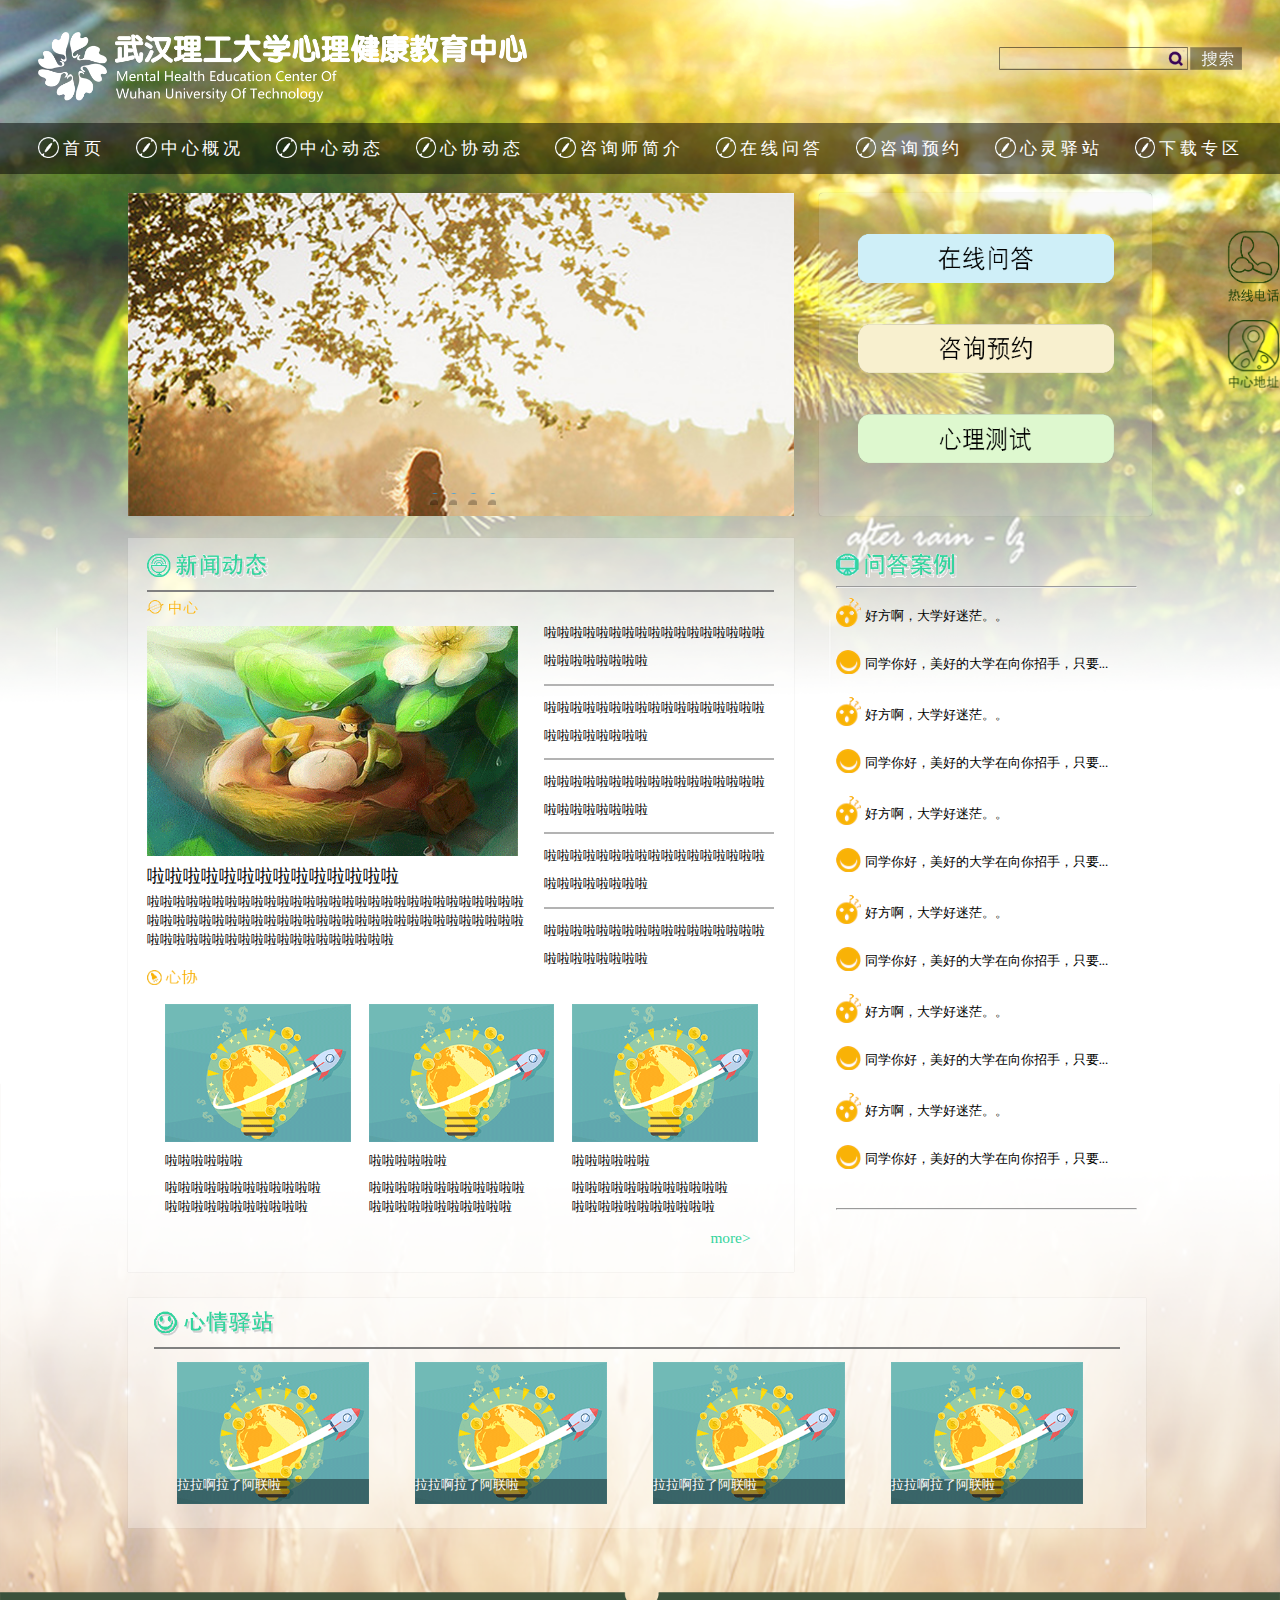
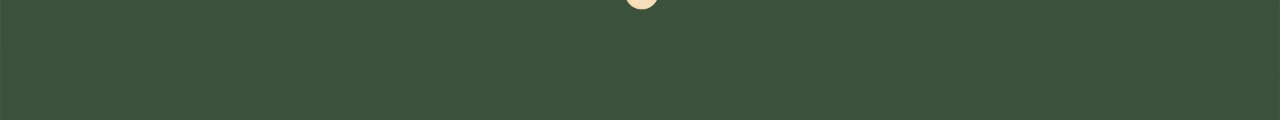
<file: imaw_whut_psy/index.html>
<!doctype html>
<html>
<head>
<meta charset="utf-8">
<title>武汉理工大学心理健康教育网站</title>
<link href="css/p0_index.css" rel="stylesheet" type="text/css">
<link href="css/common/reset.css" rel="stylesheet" type="text/css">
<link href="css/common/common.css" rel="stylesheet" type="text/css">
</head>

<body style="background-image:url(images/background.png);">

<!--右侧热线电话和中心地址固定栏-->
<img class="fixed_one" src="images/hotphone.png">
<img class="fixed_two" src="images/center.png">

<!--头部部分 各个页面通用*-->
<div class="header">
    <img src="images/tittle.png">
    <div class="search"><!--搜索框*-->
        <img  src="images/searchBorder.png">
        <img class="searchicon" src="images/searchIcon.png">
        <img src="images/search00.png">
    </div>
</div>

<!--导航部分 各个页面通用*-->
<div class="nav">
	<ul>
         <li> <!--每个li把icons和链接放在一起 达到hover的时候能将效果覆盖到icon上-->
             <img  src="images/navHomeIcon.png"><a href="index.html">首页</a>
        </li>
        <li> 
             <img  src="images/navHomeIcon.png"><a href="p1_centersurvey.html">中心概况</a>
        </li>
        <li> 
             <img  src="images/navHomeIcon.png"><a href="p2_center_list.html">中心动态</a>
        </li>
        <li> 
             <img  src="images/navHomeIcon.png"><a href="p3_association_list.html">心协动态</a>
        </li>
        <li> 
             <img  src="images/navHomeIcon.png"><a href="p4_consultor.html">咨询师简介</a>
        </li>
        <li> 
             <img  src="images/navHomeIcon.png"><a href="p5_qaonline.html">在线问答</a>
        </li>
        <li> 
             <img  src="images/navHomeIcon.png"><a href="p6_appointment.html">咨询预约</a>
        </li>
        <li> 
             <img  src="images/navHomeIcon.png"><a href="p7_article_list.html">心灵驿站</a>
        </li>
         <li> 
             <img  src="images/navHomeIcon.png"><a href="p8_download.html">下载专区</a>
        </li>
    </ul>
</div>

<!--首页主体部分 首页编码为p0-->
<div class="main">

        <!--首页轮播图-->
        <div id="banner_tabs" class="flexslider">
                        <ul class="slides">
                            <li>
                                <a title="" target="_blank" href="#">
                                    <img alt="" style="background:url(images/homepic.jpg) no-repeat;" src="images/alpha.png">
                                </a>
                            </li>
                            <li>
                                <a title="" href="#">
                                    <img alt="" style="background:url(images/banner2.jpg) no-repeat ;" src="images/alpha.png">
                                </a>
                            </li>
                            <li>
                                <a title="" href="#">
                                    <img alt="" style="background:url(images/banner3.jpg) no-repeat;" src="images/alpha.png">
                                </a>
                            </li>
                            <li>
                                <a title="" href="#">
                                    <img alt="" style="background:url(images/banner2.jpg) no-repeat;" src="images/alpha.png">
                                </a>
                            </li>
                        </ul>
                        <ul class="flex-direction-nav">
                            <li><a class="flex-prev" href="javascript:;">Previous</a></li>
                            <li><a class="flex-next" href="javascript:;">Next</a></li>
                        </ul>
                        <ol id="bannerCtrl" class="flex-control-nav flex-control-paging">
                            <li><a>1</a></li>
                            <li><a>2</a></li>
                            <li><a>2</a></li>
                            <li><a>2</a></li>
                        </ol>
                    </div>
        <script src="js/jquery-1.10.2.min.js"></script>
        <script src="js/slider.js"></script>
        <script type="text/javascript">
        $(function() {
            var bannerSlider = new Slider($('#banner_tabs'), {
                time: 5000,
                delay: 400,
                event: 'hover',
                auto: true,
                mode: 'fade',
                controller: $('#bannerCtrl'),
                activeControllerCls: 'active'
            });
            $('#banner_tabs .flex-prev').click(function() {
                bannerSlider.prev()
            });
            $('#banner_tabs .flex-next').click(function() {
                bannerSlider.next()
            });
        })
        </script>
        
        <!--首页轮播图右侧的三个按钮 各个页面通用-->
        <div class="button" style="width:26vw;height:25.2vw;">
            <a><img src="images/button_1.png" style="width:20vw;margin:3.2vw auto;"></a>
            <a><img src="images/button_2.png" style="width:20vw;margin:3.2vw auto;"></a>
            <a><img src="images/button_3.png" style="width:20vw;margin:3.2vw auto;"></a>
        </div>
        
        <!--新闻动态 需要换图换文字-->        
        <div class="p0_news">
			<img src="images/xinwenIcon.png" class="newstittle" style="width:9.5vw;height:auto">
            <hr style="border:0.03vw solid gray;">
            <img src="images/centermain.png" style="display:block;width:4vw;">
            <div class="newsleft">
            	<img src="images/xinwenPic.png" style="width:29vw;height:18vw">
                <h3>啦啦啦啦啦啦啦啦啦啦啦啦啦啦</h3>
                <p>啦啦啦啦啦啦啦啦啦啦啦啦啦啦啦啦啦啦啦啦啦啦啦啦啦啦啦啦啦啦啦啦啦啦啦啦啦啦啦啦啦啦啦啦啦啦啦啦啦啦啦啦啦啦啦啦啦啦啦啦啦啦啦啦啦啦啦啦啦啦啦啦啦啦啦啦啦 </p>
            </div>
            <div class="newsright">
                <p class="nrtitle">啦啦啦啦啦啦啦啦啦啦啦啦啦啦啦啦啦啦啦啦啦啦啦啦啦</p>
                <hr>
                <p class="nrtitle">啦啦啦啦啦啦啦啦啦啦啦啦啦啦啦啦啦啦啦啦啦啦啦啦啦</p>
                <hr>
                <p class="nrtitle">啦啦啦啦啦啦啦啦啦啦啦啦啦啦啦啦啦啦啦啦啦啦啦啦啦</p>
                <hr>
                <p class="nrtitle">啦啦啦啦啦啦啦啦啦啦啦啦啦啦啦啦啦啦啦啦啦啦啦啦啦</p>
                <hr>
                <p class="nrtitle">啦啦啦啦啦啦啦啦啦啦啦啦啦啦啦啦啦啦啦啦啦啦啦啦啦</p>
            </div>
            <img src="images/xinxie.png" style="display:block;clear:left;width:4vw;">
            <div class="newsbottom">
                <img src="images/xinxieImg0.png">
                <p class="nrtitle">啦啦啦啦啦啦</p>
                <p>啦啦啦啦啦啦啦啦啦啦啦啦啦啦啦啦啦啦啦啦啦啦啦 </p>
            </div> 
            <div class="newsbottom">
                <img src="images/xinxieImg0.png">
                <p class="nrtitle">啦啦啦啦啦啦</p>
                <p>啦啦啦啦啦啦啦啦啦啦啦啦啦啦啦啦啦啦啦啦啦啦啦 </p>
            </div> 
            <div class="newsbottom">
                <img src="images/xinxieImg0.png">
                <p class="nrtitle">啦啦啦啦啦啦</p>
                <p>啦啦啦啦啦啦啦啦啦啦啦啦啦啦啦啦啦啦啦啦啦啦啦 </p>
            </div> 
            <p style="color:#33d49d;margin-left:44vw;cursor:pointer;font-size:1.2vw;">more></p>
        </div>
        <!--问答案例 动态的，需要换文字-->
        <div class="p0_qa"><!--首页问答-->
			<img src="images/wendaIcon.png" style="width:9.5vw;height:auto">
            <hr>
            <p><img src="images/wen.png">&nbsp;好方啊，大学好迷茫。。</p>
            <p><img src="images/da.png">&nbsp;同学你好，美好的大学在向你招手，只要...</p>
            <p><img src="images/wen.png">&nbsp;好方啊，大学好迷茫。。</p>
            <p><img src="images/da.png">&nbsp;同学你好，美好的大学在向你招手，只要...</p>
            <p><img src="images/wen.png">&nbsp;好方啊，大学好迷茫。。</p>
            <p><img src="images/da.png">&nbsp;同学你好，美好的大学在向你招手，只要...</p>
            <p><img src="images/wen.png">&nbsp;好方啊，大学好迷茫。。</p>
            <p><img src="images/da.png">&nbsp;同学你好，美好的大学在向你招手，只要...</p>
            <p><img src="images/wen.png">&nbsp;好方啊，大学好迷茫。。</p>
            <p><img src="images/da.png">&nbsp;同学你好，美好的大学在向你招手，只要...</p>
            <p><img src="images/wen.png">&nbsp;好方啊，大学好迷茫。。</p>
            <p><img src="images/da.png">&nbsp;同学你好，美好的大学在向你招手，只要...</p>
            <hr style="margin-top:2vw;">
        </div>
        <!--首页心理美文 需要更换图片-->
        <div class="p0_essay">
			<img src="images/xinliIcon.png" style="width:9.5vw;height:auto">
            <hr style="margin-bottom:1vw;border:0.03vw solid gray;">
            <img class="p0_essayimg" src="images/xinxieImg0.png">
            <img class="p0_essayimg" src="images/xinxieImg0.png">
            <img class="p0_essayimg" src="images/xinxieImg0.png">
            <img class="p0_essayimg" src="images/xinxieImg0.png">
            <div class="cover"><p>拉拉啊拉了阿联啦</p></div>
            <div class="cover"><p>拉拉啊拉了阿联啦</p></div>
            <div class="cover"><p>拉拉啊拉了阿联啦</p></div>
            <div class="cover"><p>拉拉啊拉了阿联啦</p></div>
        </div>      
</div>


<!--底部部分 各个页面通用*-->
<div class="footer">

</div>

</body>
</html>
</file>
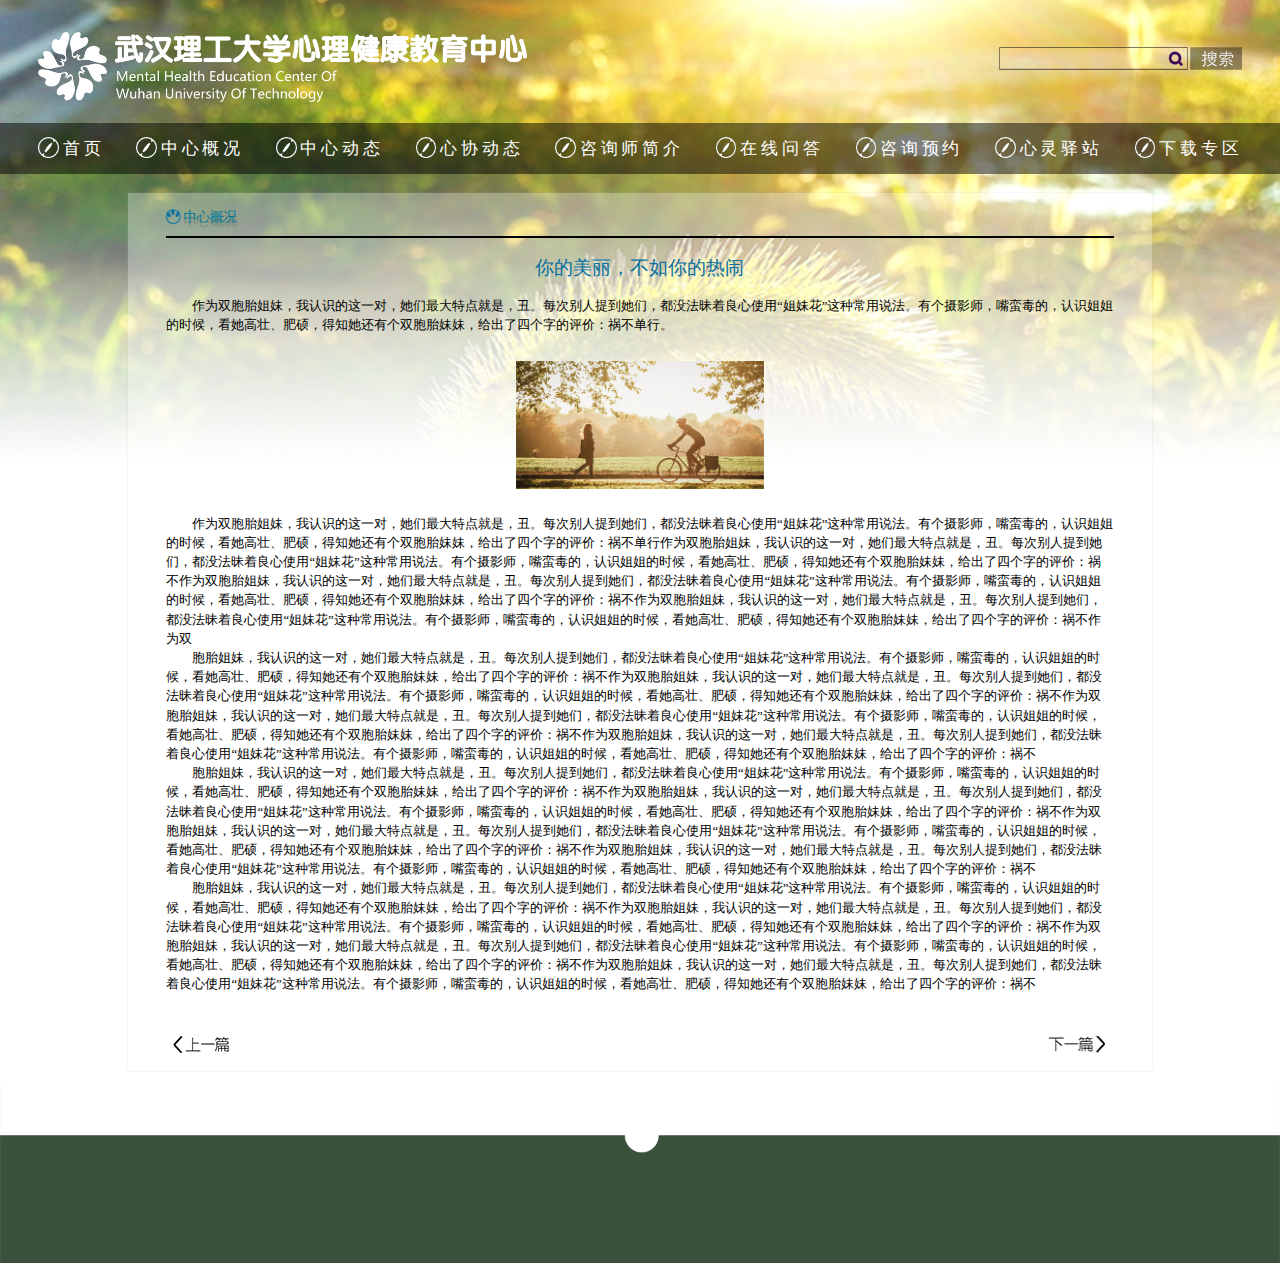
<file: imaw_whut_psy/p1_centersurvey.html>
<!DOCTYPE html PUBLIC "-//W3C//DTD XHTML 1.0 Transitional//EN" "http://www.w3.org/TR/xhtml1/DTD/xhtml1-transitional.dtd">
<html xmlns="http://www.w3.org/1999/xhtml">
<head>
<meta http-equiv="Content-Type" content="text/html; charset=utf-8" />
<title>中心概况</title>
<link href="css/common/common.css" rel="stylesheet" type="text/css" />
<link href="css/common/reset.css" rel="stylesheet" type="text/css" />
<link href="css/common/content.css" rel="stylesheet" type="text/css" />
<script type="text/javascript" src="js/jquery.js"></script>
<script type="text/javascript" src="js/js.js"></script>
</head>

<body>

<!--头部部分 各个页面通用*-->
<div class="header">
    <img src="images/tittle.png">
    <div class="search"><!--搜索框*-->
        <img  src="images/searchBorder.png">
        <img class="searchicon" src="images/searchIcon.png">
        <img src="images/search00.png">
    </div>
</div>

<!--导航部分 各个页面通用*-->
<div class="nav">
	<ul>
         <li> <!--每个li把icons和链接放在一起 达到hover的时候能将效果覆盖到icon上-->
             <img  src="images/navHomeIcon.png"><a href="index.html">首页</a>
        </li>
        <li> 
             <img  src="images/navHomeIcon.png"><a href="p1_centersurvey.html">中心概况</a>
        </li>
        <li> 
             <img  src="images/navHomeIcon.png"><a href="p2_center_list.html">中心动态</a>
        </li>
        <li> 
             <img  src="images/navHomeIcon.png"><a href="p3_association_list.html">心协动态</a>
        </li>
        <li> 
             <img  src="images/navHomeIcon.png"><a href="p4_consultor.html">咨询师简介</a>
        </li>
        <li> 
             <img  src="images/navHomeIcon.png"><a href="p5_qaonline.html">在线问答</a>
        </li>
        <li> 
             <img  src="images/navHomeIcon.png"><a>咨询预约</a>
        </li>
        <li> 
             <img  src="images/navHomeIcon.png"><a href="p7_article_list.html">心灵驿站</a>
        </li>
         <li> 
             <img  src="images/navHomeIcon.png"><a href="p8_download.html">下载专区</a>
        </li>
    </ul>
</div>

<!--主体部分-->
<div class="main">
        <div class="content" style="width:74vw;"><!--内容-->
            <div class="content_nav">
                <img src="images/center_conclude_icon.png" />
            </div>
            <hr />
            <!--标题 动态-->
            <h3>你的美丽，不如你的热闹</h3>
            <!--动态段落-->
            <p>
            作为双胞胎姐妹，我认识的这一对，她们最大特点就是，丑。每次别人提到她们，都没法昧着良心使用“姐妹花”这种常用说法。有个摄影师，嘴蛮毒的，认识姐姐的时候，看她高壮、肥硕，得知她还有个双胞胎妹妹，给出了四个字的评价：祸不单行。
            </p>
            <img class="pic" src="images/homepic.jpg" />
            <p class="text">
            作为双胞胎姐妹，我认识的这一对，她们最大特点就是，丑。每次别人提到她们，都没法昧着良心使用“姐妹花”这种常用说法。有个摄影师，嘴蛮毒的，认识姐姐的时候，看她高壮、肥硕，得知她还有个双胞胎妹妹，给出了四个字的评价：祸不单行作为双胞胎姐妹，我认识的这一对，她们最大特点就是，丑。每次别人提到她们，都没法昧着良心使用“姐妹花”这种常用说法。有个摄影师，嘴蛮毒的，认识姐姐的时候，看她高壮、肥硕，得知她还有个双胞胎妹妹，给出了四个字的评价：祸不作为双胞胎姐妹，我认识的这一对，她们最大特点就是，丑。每次别人提到她们，都没法昧着良心使用“姐妹花”这种常用说法。有个摄影师，嘴蛮毒的，认识姐姐的时候，看她高壮、肥硕，得知她还有个双胞胎妹妹，给出了四个字的评价：祸不作为双胞胎姐妹，我认识的这一对，她们最大特点就是，丑。每次别人提到她们，都没法昧着良心使用“姐妹花”这种常用说法。有个摄影师，嘴蛮毒的，认识姐姐的时候，看她高壮、肥硕，得知她还有个双胞胎妹妹，给出了四个字的评价：祸不作为双
            </p>
            <p>胞胎姐妹，我认识的这一对，她们最大特点就是，丑。每次别人提到她们，都没法昧着良心使用“姐妹花”这种常用说法。有个摄影师，嘴蛮毒的，认识姐姐的时候，看她高壮、肥硕，得知她还有个双胞胎妹妹，给出了四个字的评价：祸不作为双胞胎姐妹，我认识的这一对，她们最大特点就是，丑。每次别人提到她们，都没法昧着良心使用“姐妹花”这种常用说法。有个摄影师，嘴蛮毒的，认识姐姐的时候，看她高壮、肥硕，得知她还有个双胞胎妹妹，给出了四个字的评价：祸不作为双胞胎姐妹，我认识的这一对，她们最大特点就是，丑。每次别人提到她们，都没法昧着良心使用“姐妹花”这种常用说法。有个摄影师，嘴蛮毒的，认识姐姐的时候，看她高壮、肥硕，得知她还有个双胞胎妹妹，给出了四个字的评价：祸不作为双胞胎姐妹，我认识的这一对，她们最大特点就是，丑。每次别人提到她们，都没法昧着良心使用“姐妹花”这种常用说法。有个摄影师，嘴蛮毒的，认识姐姐的时候，看她高壮、肥硕，得知她还有个双胞胎妹妹，给出了四个字的评价：祸不
            </p>
            <p>胞胎姐妹，我认识的这一对，她们最大特点就是，丑。每次别人提到她们，都没法昧着良心使用“姐妹花”这种常用说法。有个摄影师，嘴蛮毒的，认识姐姐的时候，看她高壮、肥硕，得知她还有个双胞胎妹妹，给出了四个字的评价：祸不作为双胞胎姐妹，我认识的这一对，她们最大特点就是，丑。每次别人提到她们，都没法昧着良心使用“姐妹花”这种常用说法。有个摄影师，嘴蛮毒的，认识姐姐的时候，看她高壮、肥硕，得知她还有个双胞胎妹妹，给出了四个字的评价：祸不作为双胞胎姐妹，我认识的这一对，她们最大特点就是，丑。每次别人提到她们，都没法昧着良心使用“姐妹花”这种常用说法。有个摄影师，嘴蛮毒的，认识姐姐的时候，看她高壮、肥硕，得知她还有个双胞胎妹妹，给出了四个字的评价：祸不作为双胞胎姐妹，我认识的这一对，她们最大特点就是，丑。每次别人提到她们，都没法昧着良心使用“姐妹花”这种常用说法。有个摄影师，嘴蛮毒的，认识姐姐的时候，看她高壮、肥硕，得知她还有个双胞胎妹妹，给出了四个字的评价：祸不
            </p>
            <p>胞胎姐妹，我认识的这一对，她们最大特点就是，丑。每次别人提到她们，都没法昧着良心使用“姐妹花”这种常用说法。有个摄影师，嘴蛮毒的，认识姐姐的时候，看她高壮、肥硕，得知她还有个双胞胎妹妹，给出了四个字的评价：祸不作为双胞胎姐妹，我认识的这一对，她们最大特点就是，丑。每次别人提到她们，都没法昧着良心使用“姐妹花”这种常用说法。有个摄影师，嘴蛮毒的，认识姐姐的时候，看她高壮、肥硕，得知她还有个双胞胎妹妹，给出了四个字的评价：祸不作为双胞胎姐妹，我认识的这一对，她们最大特点就是，丑。每次别人提到她们，都没法昧着良心使用“姐妹花”这种常用说法。有个摄影师，嘴蛮毒的，认识姐姐的时候，看她高壮、肥硕，得知她还有个双胞胎妹妹，给出了四个字的评价：祸不作为双胞胎姐妹，我认识的这一对，她们最大特点就是，丑。每次别人提到她们，都没法昧着良心使用“姐妹花”这种常用说法。有个摄影师，嘴蛮毒的，认识姐姐的时候，看她高壮、肥硕，得知她还有个双胞胎妹妹，给出了四个字的评价：祸不
            </p>

            <!--上下篇切换-->
            <div class="content_other">
                <img src="images/content_last.png"  style="float:left;margin-left:-13vw;"/>
                <img class="next" src="images/content_next.png" style="float:right;"/>
            </div>
        </div>

</div>

<!--底部部分 各个页面通用*-->
<div class="footer">

</div>


</body>
</html>
</file>
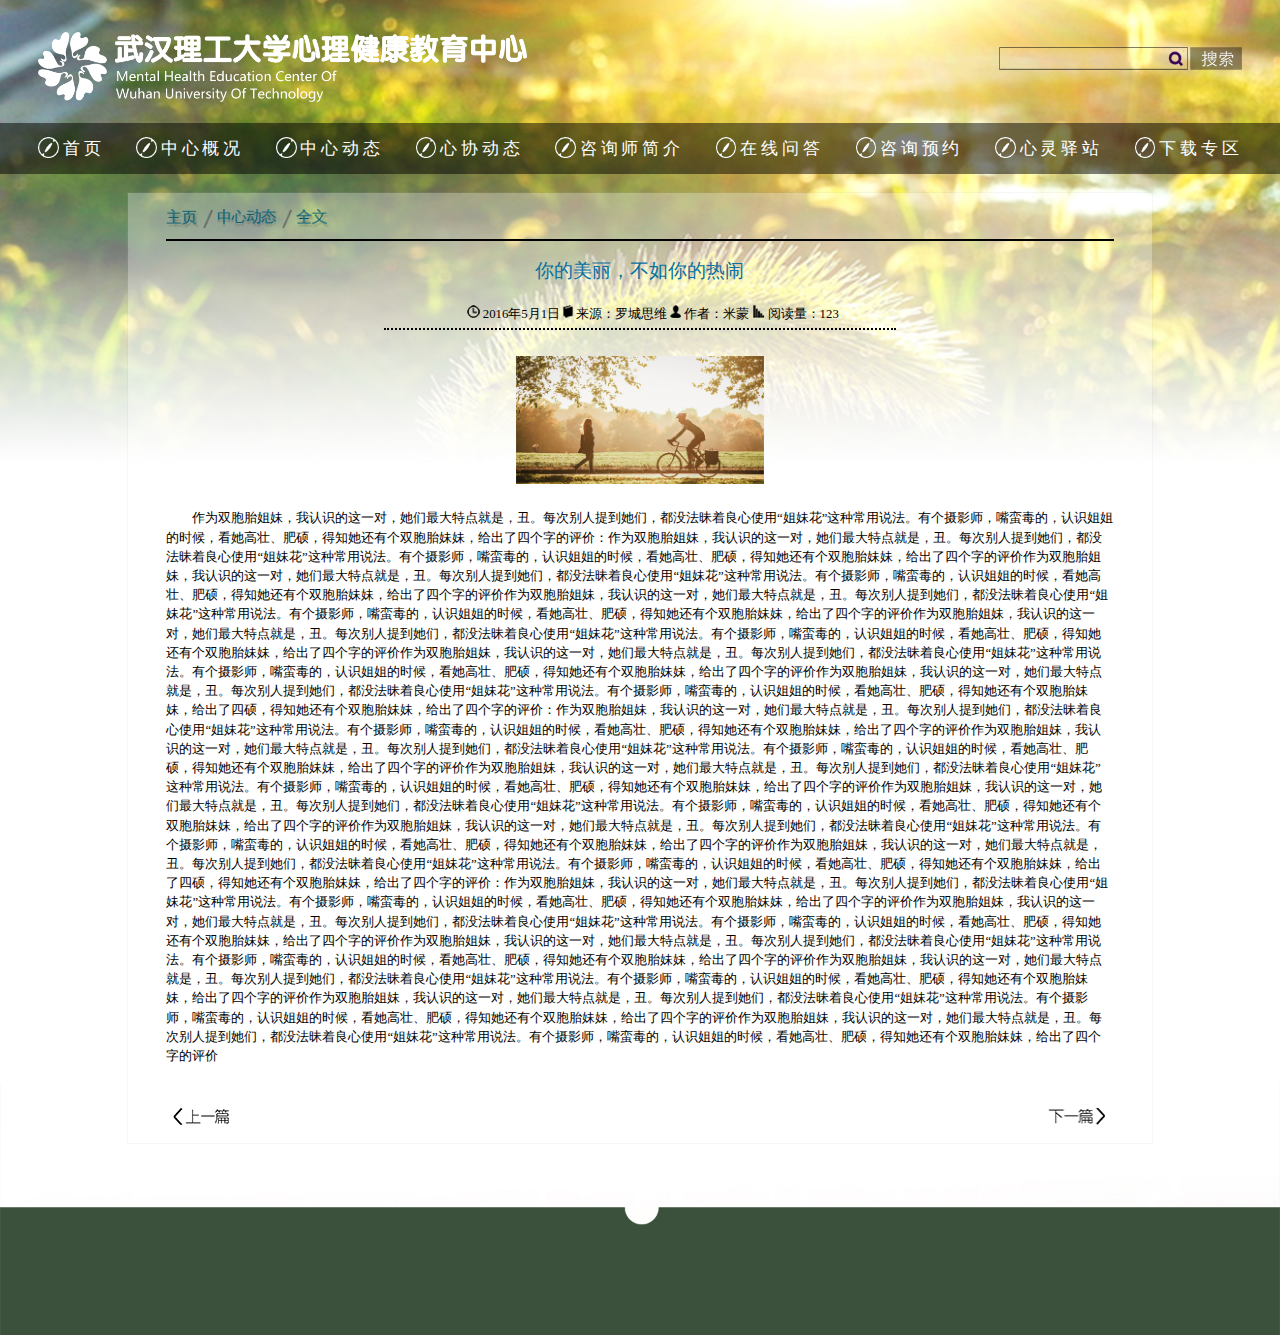
<file: imaw_whut_psy/p2_center_content.html>
<!DOCTYPE html PUBLIC "-//W3C//DTD XHTML 1.0 Transitional//EN" "http://www.w3.org/TR/xhtml1/DTD/xhtml1-transitional.dtd">
<html xmlns="http://www.w3.org/1999/xhtml">
<head>
<meta http-equiv="Content-Type" content="text/html; charset=utf-8" />
<title>中心动态详情页</title>
<link href="css/common/common.css" rel="stylesheet" type="text/css" />
<link href="css/common/reset.css" rel="stylesheet" type="text/css" />
<link href="css/common/content.css" rel="stylesheet" type="text/css" />

</head>

<body>

<!--头部部分 各个页面通用*-->
<div class="header">
    <img src="images/tittle.png">
    <div class="search"><!--搜索框*-->
        <img  src="images/searchBorder.png">
        <img class="searchicon" src="images/searchIcon.png">
        <img src="images/search00.png">
    </div>
</div>

<!--导航部分 各个页面通用*-->
<div class="nav">
	<ul>
         <li> <!--每个li把icons和链接放在一起 达到hover的时候能将效果覆盖到icon上-->
             <img  src="images/navHomeIcon.png"><a href="index.html">首页</a>
        </li>
        <li> 
             <img  src="images/navHomeIcon.png"><a href="p1_centersurvey.html">中心概况</a>
        </li>
        <li> 
             <img  src="images/navHomeIcon.png"><a href="p2_center_list.html">中心动态</a>
        </li>
        <li> 
             <img  src="images/navHomeIcon.png"><a href="p3_association_list.html">心协动态</a>
        </li>
        <li> 
             <img  src="images/navHomeIcon.png"><a href="p4_consultor.html">咨询师简介</a>
        </li>
        <li> 
             <img  src="images/navHomeIcon.png"><a href="p5_qaonline.html">在线问答</a>
        </li>
        <li> 
             <img  src="images/navHomeIcon.png"><a>咨询预约</a>
        </li>
        <li> 
             <img  src="images/navHomeIcon.png"><a href="p7_article_list.html">心灵驿站</a>
        </li>
         <li> 
             <img  src="images/navHomeIcon.png"><a href="p8_download.html">下载专区</a>
        </li>
    </ul>
</div>
<!--主体部分-->
<div class="main">
    <div class="content" id="content" style="width:74vw;"><!--内容-->
    	<div class="content_nav">
            <a><img src="images/content_home.png" /></a>
            <img src="images/content_／.png" />
            <a><img src="images/content_center.png" /></a>
            <img src="images/content_／.png" />
            <a><img src="images/content_whole.png" /></a>
        </div>
        <hr />
        <!--动态标题，需要更换-->
        <h3>你的美丽，不如你的热闹</h3>
        <!--动态上传日期，来源，作者，阅读量，需要更换-->
        <p class="detail">
            <img src="images/content_time_icon.png" />
            <span>2016年5月1日</span>
            <img src="images/content_from_icon.png" />
            <span>来源：罗城思维</span>
            <img src="images/content_author_icon.png" />
            <span>作者：米蒙</span>
            <img src="images/content_read_icon.png" />
            <span>阅读量：123</span>
        </p>
        <!--以上动态上传日期，来源，作者，阅读量，需要更换-->
        <!--动态插图，需要更换-->
        <img class="pic" src="images/homepic.jpg" />
        <!--动态内容，需要更换-->
        <p>
        作为双胞胎姐妹，我认识的这一对，她们最大特点就是，丑。每次别人提到她们，都没法昧着良心使用“姐妹花”这种常用说法。有个摄影师，嘴蛮毒的，认识姐姐的时候，看她高壮、肥硕，得知她还有个双胞胎妹妹，给出了四个字的评价：作为双胞胎姐妹，我认识的这一对，她们最大特点就是，丑。每次别人提到她们，都没法昧着良心使用“姐妹花”这种常用说法。有个摄影师，嘴蛮毒的，认识姐姐的时候，看她高壮、肥硕，得知她还有个双胞胎妹妹，给出了四个字的评价作为双胞胎姐妹，我认识的这一对，她们最大特点就是，丑。每次别人提到她们，都没法昧着良心使用“姐妹花”这种常用说法。有个摄影师，嘴蛮毒的，认识姐姐的时候，看她高壮、肥硕，得知她还有个双胞胎妹妹，给出了四个字的评价作为双胞胎姐妹，我认识的这一对，她们最大特点就是，丑。每次别人提到她们，都没法昧着良心使用“姐妹花”这种常用说法。有个摄影师，嘴蛮毒的，认识姐姐的时候，看她高壮、肥硕，得知她还有个双胞胎妹妹，给出了四个字的评价作为双胞胎姐妹，我认识的这一对，她们最大特点就是，丑。每次别人提到她们，都没法昧着良心使用“姐妹花”这种常用说法。有个摄影师，嘴蛮毒的，认识姐姐的时候，看她高壮、肥硕，得知她还有个双胞胎妹妹，给出了四个字的评价作为双胞胎姐妹，我认识的这一对，她们最大特点就是，丑。每次别人提到她们，都没法昧着良心使用“姐妹花”这种常用说法。有个摄影师，嘴蛮毒的，认识姐姐的时候，看她高壮、肥硕，得知她还有个双胞胎妹妹，给出了四个字的评价作为双胞胎姐妹，我认识的这一对，她们最大特点就是，丑。每次别人提到她们，都没法昧着良心使用“姐妹花”这种常用说法。有个摄影师，嘴蛮毒的，认识姐姐的时候，看她高壮、肥硕，得知她还有个双胞胎妹妹，给出了四硕，得知她还有个双胞胎妹妹，给出了四个字的评价：作为双胞胎姐妹，我认识的这一对，她们最大特点就是，丑。每次别人提到她们，都没法昧着良心使用“姐妹花”这种常用说法。有个摄影师，嘴蛮毒的，认识姐姐的时候，看她高壮、肥硕，得知她还有个双胞胎妹妹，给出了四个字的评价作为双胞胎姐妹，我认识的这一对，她们最大特点就是，丑。每次别人提到她们，都没法昧着良心使用“姐妹花”这种常用说法。有个摄影师，嘴蛮毒的，认识姐姐的时候，看她高壮、肥硕，得知她还有个双胞胎妹妹，给出了四个字的评价作为双胞胎姐妹，我认识的这一对，她们最大特点就是，丑。每次别人提到她们，都没法昧着良心使用“姐妹花”这种常用说法。有个摄影师，嘴蛮毒的，认识姐姐的时候，看她高壮、肥硕，得知她还有个双胞胎妹妹，给出了四个字的评价作为双胞胎姐妹，我认识的这一对，她们最大特点就是，丑。每次别人提到她们，都没法昧着良心使用“姐妹花”这种常用说法。有个摄影师，嘴蛮毒的，认识姐姐的时候，看她高壮、肥硕，得知她还有个双胞胎妹妹，给出了四个字的评价作为双胞胎姐妹，我认识的这一对，她们最大特点就是，丑。每次别人提到她们，都没法昧着良心使用“姐妹花”这种常用说法。有个摄影师，嘴蛮毒的，认识姐姐的时候，看她高壮、肥硕，得知她还有个双胞胎妹妹，给出了四个字的评价作为双胞胎姐妹，我认识的这一对，她们最大特点就是，丑。每次别人提到她们，都没法昧着良心使用“姐妹花”这种常用说法。有个摄影师，嘴蛮毒的，认识姐姐的时候，看她高壮、肥硕，得知她还有个双胞胎妹妹，给出了四硕，得知她还有个双胞胎妹妹，给出了四个字的评价：作为双胞胎姐妹，我认识的这一对，她们最大特点就是，丑。每次别人提到她们，都没法昧着良心使用“姐妹花”这种常用说法。有个摄影师，嘴蛮毒的，认识姐姐的时候，看她高壮、肥硕，得知她还有个双胞胎妹妹，给出了四个字的评价作为双胞胎姐妹，我认识的这一对，她们最大特点就是，丑。每次别人提到她们，都没法昧着良心使用“姐妹花”这种常用说法。有个摄影师，嘴蛮毒的，认识姐姐的时候，看她高壮、肥硕，得知她还有个双胞胎妹妹，给出了四个字的评价作为双胞胎姐妹，我认识的这一对，她们最大特点就是，丑。每次别人提到她们，都没法昧着良心使用“姐妹花”这种常用说法。有个摄影师，嘴蛮毒的，认识姐姐的时候，看她高壮、肥硕，得知她还有个双胞胎妹妹，给出了四个字的评价作为双胞胎姐妹，我认识的这一对，她们最大特点就是，丑。每次别人提到她们，都没法昧着良心使用“姐妹花”这种常用说法。有个摄影师，嘴蛮毒的，认识姐姐的时候，看她高壮、肥硕，得知她还有个双胞胎妹妹，给出了四个字的评价作为双胞胎姐妹，我认识的这一对，她们最大特点就是，丑。每次别人提到她们，都没法昧着良心使用“姐妹花”这种常用说法。有个摄影师，嘴蛮毒的，认识姐姐的时候，看她高壮、肥硕，得知她还有个双胞胎妹妹，给出了四个字的评价作为双胞胎姐妹，我认识的这一对，她们最大特点就是，丑。每次别人提到她们，都没法昧着良心使用“姐妹花”这种常用说法。有个摄影师，嘴蛮毒的，认识姐姐的时候，看她高壮、肥硕，得知她还有个双胞胎妹妹，给出了四个字的评价
        </p>
        <!--动态切换-->
        <div class="content_other">
            <img src="images/content_last.png" style="float:left;margin-left:-13vw;"/>
            <img class="next" src="images/content_next.png" style="float:right;"/>
        </div>
        <!--动态切换-->
    </div>
</div>

<!--底部部分 各个页面通用*-->
<div class="footer" id="footer">
</div>


</body>
</html>
</file>
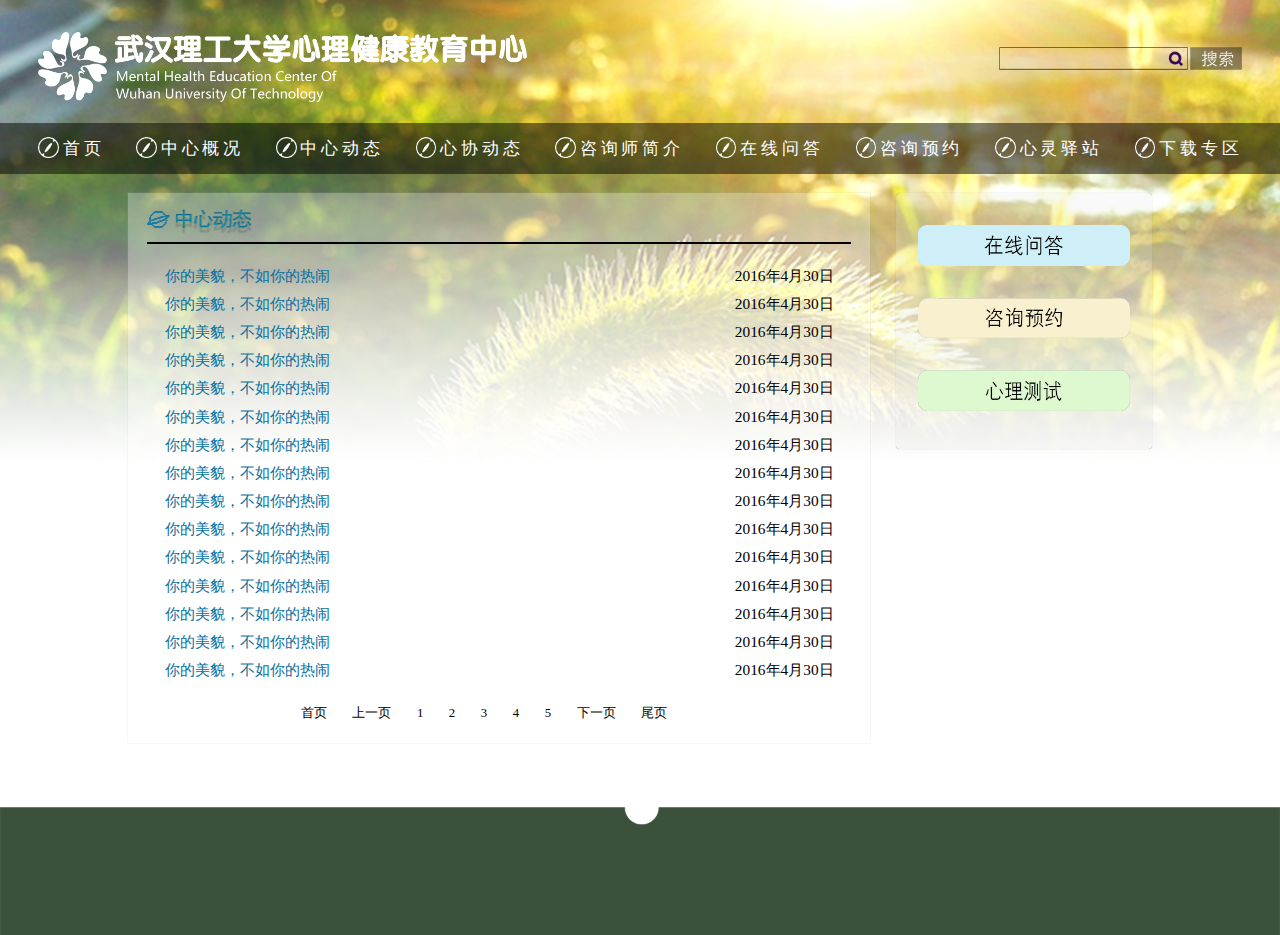
<file: imaw_whut_psy/p2_center_list.html>
<!DOCTYPE html PUBLIC "-//W3C//DTD XHTML 1.0 Transitional//EN" "http://www.w3.org/TR/xhtml1/DTD/xhtml1-transitional.dtd">
<html xmlns="http://www.w3.org/1999/xhtml">
<head>
<meta http-equiv="Content-Type" content="text/html; charset=utf-8" />
<title>中心动态列表页</title>
<link href="css/common/common.css" rel="stylesheet" type="text/css" />
<link href="css/common/reset.css" rel="stylesheet" type="text/css" />
<link href="css/common/list.css" rel="stylesheet" type="text/css" />
<script type="text/javascript" src="js/jquery.js"></script>
<script type="text/javascript" src="js/js.js"></script>
</head>

<body>

<!--头部部分 各个页面通用*-->
<div class="header">
    <img src="images/tittle.png">
    <div class="search"><!--搜索框*-->
        <img  src="images/searchBorder.png">
        <img class="searchicon" src="images/searchIcon.png">
        <img src="images/search00.png">
    </div>
</div>

<!--导航部分 各个页面通用*-->
<div class="nav">
	<ul>
         <li> <!--每个li把icons和链接放在一起 达到hover的时候能将效果覆盖到icon上-->
             <img  src="images/navHomeIcon.png"><a href="index.html">首页</a>
        </li>
        <li> 
             <img  src="images/navHomeIcon.png"><a href="p1_centersurvey.html">中心概况</a>
        </li>
        <li> 
             <img  src="images/navHomeIcon.png"><a href="p2_center_list.html">中心动态</a>
        </li>
        <li> 
             <img  src="images/navHomeIcon.png"><a href="p3_association_list.html">心协动态</a>
        </li>
        <li> 
             <img  src="images/navHomeIcon.png"><a href="p4_consultor.html">咨询师简介</a>
        </li>
        <li> 
             <img  src="images/navHomeIcon.png"><a href="p5_qaonline.html">在线问答</a>
        </li>
        <li> 
             <img  src="images/navHomeIcon.png"><a href="p6_appointment.html">咨询预约</a>
        </li>
        <li> 
             <img  src="images/navHomeIcon.png"><a href="p7_article_list.html">心灵驿站</a>
        </li>
         <li> 
             <img  src="images/navHomeIcon.png"><a href="p8_download.html">下载专区</a>
        </li>
    </ul>
</div>
<!--主体部分-->
<div class="main">
    <div class="list"><!--列表-->
    	<div class="list_title">
    		<img src="images/center_title_icon.png" />
        </div>
        <hr />
        <ul class="list_namelist">
            <li>
            	<!--文章列表，内容需更换*-->
                <a href="p2_center_content.html">你的美貌，不如你的热闹</a>
                <!--每篇文章的上传时间，需更换-->
                <span>2016年4月30日</span>
            </li>
            <li>
                <a href="#">你的美貌，不如你的热闹</a>
                <span>2016年4月30日</span>
            </li>
            <li>
                <a href="#">你的美貌，不如你的热闹</a>
                <span>2016年4月30日</span>
            </li>
            <li>
                <a href="#">你的美貌，不如你的热闹</a>
                <span>2016年4月30日</span>
            </li>
            <li>
                <a href="#">你的美貌，不如你的热闹</a>
                <span>2016年4月30日</span>
            </li>
            <li>
                <a href="#">你的美貌，不如你的热闹</a>
                <span>2016年4月30日</span>
            </li>
            <li>
                <a href="#">你的美貌，不如你的热闹</a>
                <span>2016年4月30日</span>
            </li>
            <li>
                <a href="#">你的美貌，不如你的热闹</a>
                <span>2016年4月30日</span>
            </li>
            <li>
                <a href="#">你的美貌，不如你的热闹</a>
                <span>2016年4月30日</span>
            </li>
            <li>
                <a href="#">你的美貌，不如你的热闹</a>
                <span>2016年4月30日</span>
            </li>
            <li>
                <a href="#">你的美貌，不如你的热闹</a>
                <span>2016年4月30日</span>
            </li>
            <li>
                <a href="#">你的美貌，不如你的热闹</a>
                <span>2016年4月30日</span>
            </li>
            <li>
                <a href="#">你的美貌，不如你的热闹</a>
                <span>2016年4月30日</span>
            </li>
            <li>
                <a href="#">你的美貌，不如你的热闹</a>
                <span>2016年4月30日</span>
            </li>
            <li>
                <a href="#">你的美貌，不如你的热闹</a>
                <span>2016年4月30日</span>
            </li>
        </ul>
        <!--页面切换-->
        <ul class="list_page">
           <li class="list_page_btn">首页</li>
           <li class="list_page_btn">上一页</li>
           <li>1</li>
           <li>2</li>
           <li>3</li>
           <li>4</li>
           <li>5</li>
           <li class="list_page_btn">下一页</li>
           <li class="list_page_btn">尾页</li>
        </ul>
        <!--页面切换-->
    </div>
        <!--首页轮播图右侧的三个按钮 各个页面通用-->
        <div class="button">
            <a><img src="images/button_1.png"></a>
            <a><img src="images/button_2.png"></a>
            <a><img src="images/button_3.png"></a>
        </div>
        
</div>
<!--底部部分 各个页面通用*-->
<div class="footer">
</div>
</body>
</html>
</file>
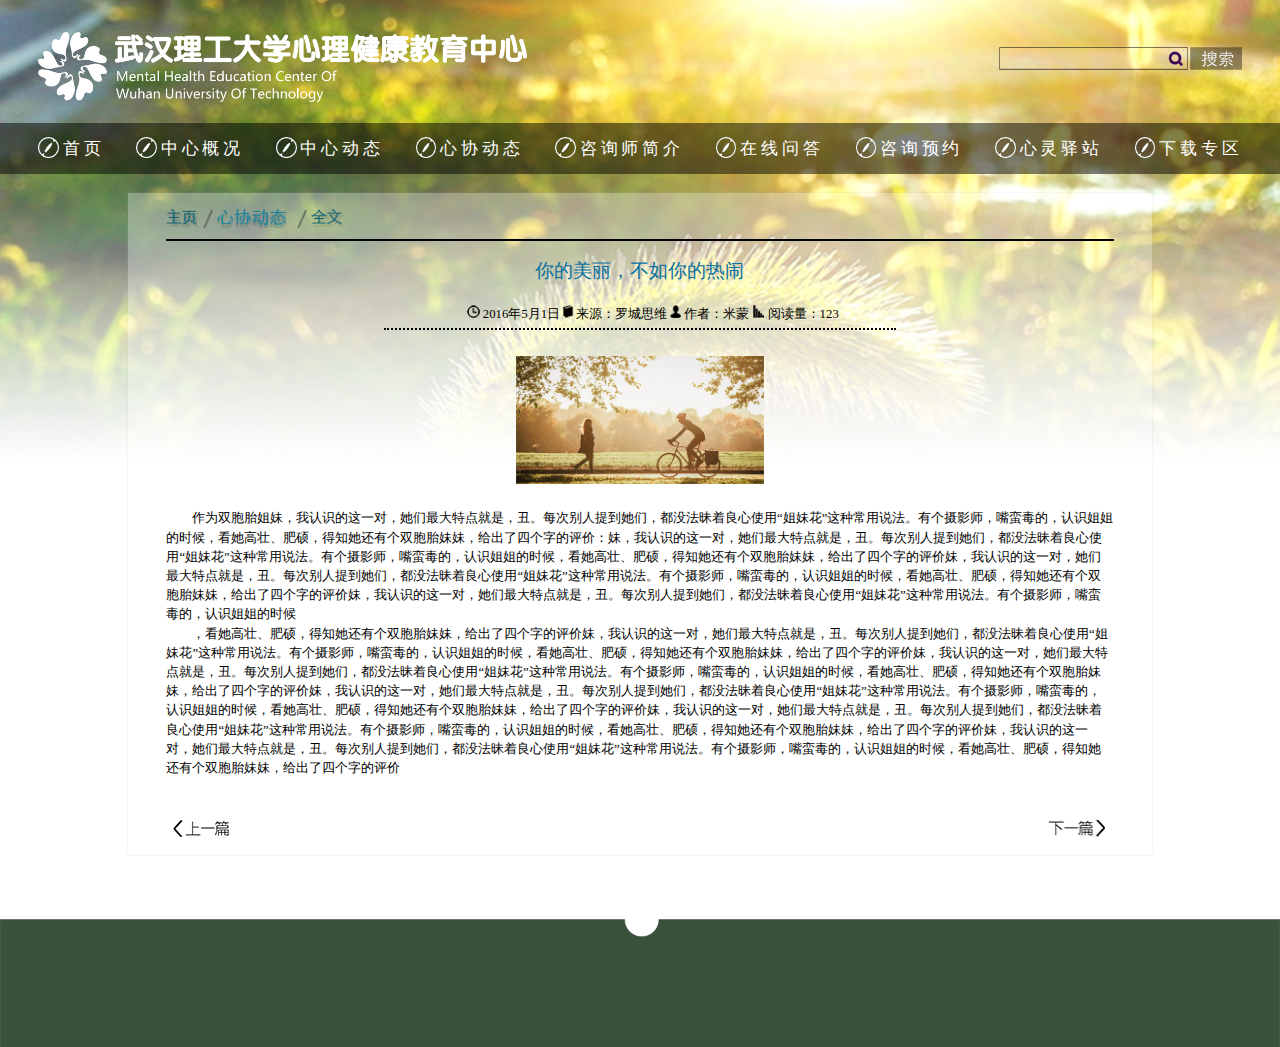
<file: imaw_whut_psy/p3_association_content.html>
<!DOCTYPE html PUBLIC "-//W3C//DTD XHTML 1.0 Transitional//EN" "http://www.w3.org/TR/xhtml1/DTD/xhtml1-transitional.dtd">
<html xmlns="http://www.w3.org/1999/xhtml">
<head>
<meta http-equiv="Content-Type" content="text/html; charset=utf-8" />
<title>心协动态详情页</title>
<link href="css/common/common.css" rel="stylesheet" type="text/css" />
<link href="css/common/reset.css" rel="stylesheet" type="text/css" />
<link href="css/common/content.css" rel="stylesheet" type="text/css" />
<script src="js/content_right_fixed.js" type="text/javascript"></script>
<script type="text/javascript">
window.onload=function(){
	Fixed("content","right","footer");
}
</script>
</head>

<body>

<!--头部部分 各个页面通用*-->
<div class="header">
    <img src="images/tittle.png">
    <div class="search"><!--搜索框*-->
        <img  src="images/searchBorder.png">
        <img class="searchicon" src="images/searchIcon.png">
        <img src="images/search00.png">
    </div>
</div>

<!--导航部分 各个页面通用*-->
<div class="nav">
	<ul>
         <li> <!--每个li把icons和链接放在一起 达到hover的时候能将效果覆盖到icon上-->
             <img  src="images/navHomeIcon.png"><a href="index.html">首页</a>
        </li>
        <li> 
             <img  src="images/navHomeIcon.png"><a href="p1_centersurvey.html">中心概况</a>
        </li>
        <li> 
             <img  src="images/navHomeIcon.png"><a href="p2_center_list.html">中心动态</a>
        </li>
        <li> 
             <img  src="images/navHomeIcon.png"><a href="p3_association_list.html">心协动态</a>
        </li>
        <li> 
             <img  src="images/navHomeIcon.png"><a href="p4_consultor.html">咨询师简介</a>
        </li>
        <li> 
             <img  src="images/navHomeIcon.png"><a href="p5_qaonline.html">在线问答</a>
        </li>
        <li> 
             <img  src="images/navHomeIcon.png"><a>咨询预约</a>
        </li>
        <li> 
             <img  src="images/navHomeIcon.png"><a href="p7_article_list.html">心灵驿站</a>
        </li>
         <li> 
             <img  src="images/navHomeIcon.png"><a href="p8_download.html">下载专区</a>
        </li>
    </ul>
</div>

<!--主体部分-->
<div class="main">
    <div class="content" id="content" style="width:74vw;"><!--内容-->
    	<div class="content_nav">
            <a><img src="images/content_home.png" /></a>
            <img src="images/content_／.png" />
            <a><img src="images/content_association.png" /></a>
            <img src="images/content_／.png" />
            <a><img src="images/content_whole.png" /></a>
        </div>
        <hr />
        <!--动态标题，需要更换-->
        <h3>你的美丽，不如你的热闹</h3>
        <!--动态上传日期，来源，作者，阅读量，需要更换-->
        <p class="detail">
            <img src="images/content_time_icon.png" />
            <span>2016年5月1日</span>
            <img src="images/content_from_icon.png" />
            <span>来源：罗城思维</span>
            <img src="images/content_author_icon.png" />
            <span>作者：米蒙</span>
            <img src="images/content_read_icon.png" />
            <span>阅读量：123</span>
        </p>
        <!--以上动态上传日期，来源，作者，阅读量，需要更换-->
        <!--动态插图，需要更换-->
        <img class="pic" src="images/homepic.jpg" />
        <!--动态内容，需要更换-->
        <p>
        作为双胞胎姐妹，我认识的这一对，她们最大特点就是，丑。每次别人提到她们，都没法昧着良心使用“姐妹花”这种常用说法。有个摄影师，嘴蛮毒的，认识姐姐的时候，看她高壮、肥硕，得知她还有个双胞胎妹妹，给出了四个字的评价：妹，我认识的这一对，她们最大特点就是，丑。每次别人提到她们，都没法昧着良心使用“姐妹花”这种常用说法。有个摄影师，嘴蛮毒的，认识姐姐的时候，看她高壮、肥硕，得知她还有个双胞胎妹妹，给出了四个字的评价妹，我认识的这一对，她们最大特点就是，丑。每次别人提到她们，都没法昧着良心使用“姐妹花”这种常用说法。有个摄影师，嘴蛮毒的，认识姐姐的时候，看她高壮、肥硕，得知她还有个双胞胎妹妹，给出了四个字的评价妹，我认识的这一对，她们最大特点就是，丑。每次别人提到她们，都没法昧着良心使用“姐妹花”这种常用说法。有个摄影师，嘴蛮毒的，认识姐姐的时候</p>
        <p>，看她高壮、肥硕，得知她还有个双胞胎妹妹，给出了四个字的评价妹，我认识的这一对，她们最大特点就是，丑。每次别人提到她们，都没法昧着良心使用“姐妹花”这种常用说法。有个摄影师，嘴蛮毒的，认识姐姐的时候，看她高壮、肥硕，得知她还有个双胞胎妹妹，给出了四个字的评价妹，我认识的这一对，她们最大特点就是，丑。每次别人提到她们，都没法昧着良心使用“姐妹花”这种常用说法。有个摄影师，嘴蛮毒的，认识姐姐的时候，看她高壮、肥硕，得知她还有个双胞胎妹妹，给出了四个字的评价妹，我认识的这一对，她们最大特点就是，丑。每次别人提到她们，都没法昧着良心使用“姐妹花”这种常用说法。有个摄影师，嘴蛮毒的，认识姐姐的时候，看她高壮、肥硕，得知她还有个双胞胎妹妹，给出了四个字的评价妹，我认识的这一对，她们最大特点就是，丑。每次别人提到她们，都没法昧着良心使用“姐妹花”这种常用说法。有个摄影师，嘴蛮毒的，认识姐姐的时候，看她高壮、肥硕，得知她还有个双胞胎妹妹，给出了四个字的评价妹，我认识的这一对，她们最大特点就是，丑。每次别人提到她们，都没法昧着良心使用“姐妹花”这种常用说法。有个摄影师，嘴蛮毒的，认识姐姐的时候，看她高壮、肥硕，得知她还有个双胞胎妹妹，给出了四个字的评价
        </p>
        <!--动态切换-->
        <div class="content_other">
            <img src="images/content_last.png" style="float:left;margin-left:-13vw;"/>
            <img class="next" src="images/content_next.png" style="float:right;"/>
        </div>
        <!--动态切换-->
    </div>
    

</div>
<!--底部部分 各个页面通用*-->
<div class="footer">

</div>


</body>
</html>
</file>
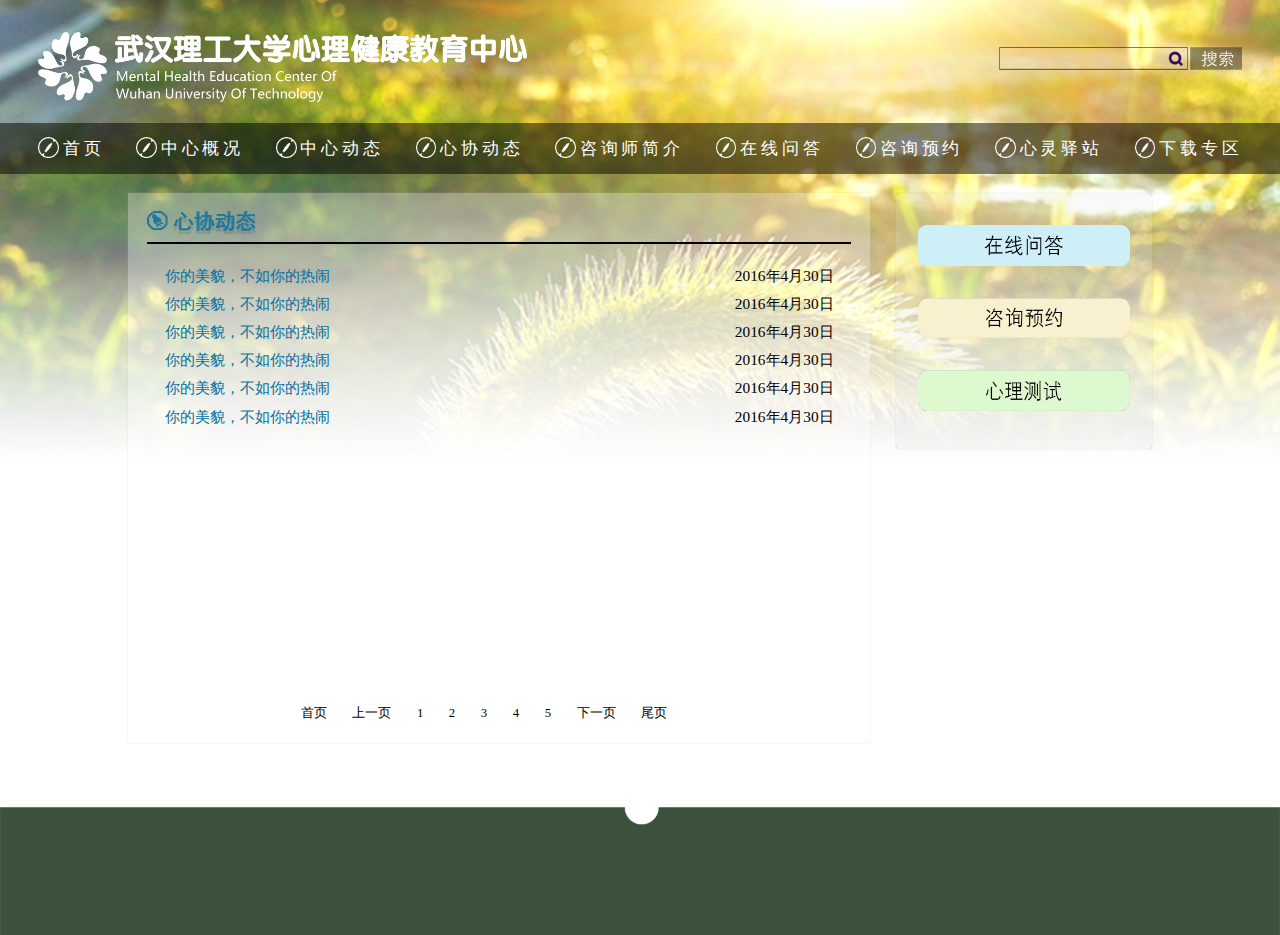
<file: imaw_whut_psy/p3_association_list.html>
<!DOCTYPE html PUBLIC "-//W3C//DTD XHTML 1.0 Transitional//EN" "http://www.w3.org/TR/xhtml1/DTD/xhtml1-transitional.dtd">
<html xmlns="http://www.w3.org/1999/xhtml">
<head>
<meta http-equiv="Content-Type" content="text/html; charset=utf-8" />
<title>心协动态列表页</title>
<link href="css/common/common.css" rel="stylesheet" type="text/css" />
<link href="css/common/reset.css" rel="stylesheet" type="text/css" />
<link href="css/common/list.css" rel="stylesheet" type="text/css" />

</head>

<body>

<!--头部部分 各个页面通用*-->
<div class="header">
    <img src="images/tittle.png">
    <div class="search"><!--搜索框*-->
        <img  src="images/searchBorder.png">
        <img class="searchicon" src="images/searchIcon.png">
        <img src="images/search00.png">
    </div>
</div>

<!--导航部分 各个页面通用*-->
<div class="nav">
	<ul>
         <li> <!--每个li把icons和链接放在一起 达到hover的时候能将效果覆盖到icon上-->
             <img  src="images/navHomeIcon.png"><a href="index.html">首页</a>
        </li>
        <li> 
             <img  src="images/navHomeIcon.png"><a href="p1_centersurvey.html">中心概况</a>
        </li>
        <li> 
             <img  src="images/navHomeIcon.png"><a href="p2_center_list.html">中心动态</a>
        </li>
        <li> 
             <img  src="images/navHomeIcon.png"><a href="p3_association_list.html">心协动态</a>
        </li>
        <li> 
             <img  src="images/navHomeIcon.png"><a href="p4_consultor.html">咨询师简介</a>
        </li>
        <li> 
             <img  src="images/navHomeIcon.png"><a href="p5_qaonline.html">在线问答</a>
        </li>
        <li> 
             <img  src="images/navHomeIcon.png"><a href="p6_appointment.html">咨询预约</a>
        </li>
        <li> 
             <img  src="images/navHomeIcon.png"><a href="p7_article_list.html">心灵驿站</a>
        </li>
         <li> 
             <img  src="images/navHomeIcon.png"><a href="p8_download.html">下载专区</a>
        </li>
    </ul>
</div>

<!--心协动态列表页主体部分*-->
<div class="main">
    <div class="list"><!--列表*-->
    	<div class="list_title">
    		<img src="images/association_title_icon.png" />
        </div>
        <hr />
        <ul class="list_namelist">
            <li>
            	<!--动态标题，内容需更换*-->
                <a href="p3_association_content.html">你的美貌，不如你的热闹</a>
                <!--每个动态的上传时间，需更换-->
                <span>2016年4月30日</span>
            </li>
            <li>
                <a href="p3_association_content.html">你的美貌，不如你的热闹</a>
                <span>2016年4月30日</span>
            </li>
            <li>
                <a href="p3_association_content.html">你的美貌，不如你的热闹</a>
                <span>2016年4月30日</span>
            </li>
            <li>
                <a href="p3_association_content.html">你的美貌，不如你的热闹</a>
                <span>2016年4月30日</span>
            </li>
            <li>
                <a href="p3_association_content.html">你的美貌，不如你的热闹</a>
                <span>2016年4月30日</span>
            </li>
            <li>
                <a href="p3_association_content.html">你的美貌，不如你的热闹</a>
                <span>2016年4月30日</span>
            </li>
        </ul>
        <!--页面切换-->
        <ul class="list_page">
           <li class="list_page_btn">首页</li>
           <li class="list_page_btn">上一页</li>
           <li>1</li>
           <li>2</li>
           <li>3</li>
           <li>4</li>
           <li>5</li>
           <li class="list_page_btn">下一页</li>
           <li class="list_page_btn">尾页</li>
        </ul>
        <!--页面切换-->
    </div>
    
        <!--首页轮播图右侧的三个按钮 各个页面通用-->
        <div class="button">
            <a><img src="images/button_1.png"></a>
            <a><img src="images/button_2.png"></a>
            <a><img src="images/button_3.png"></a>
        </div>
</div>
<!--底部部分 各个页面通用*-->
<div class="footer">

</div>

</body>
</html>
</file>
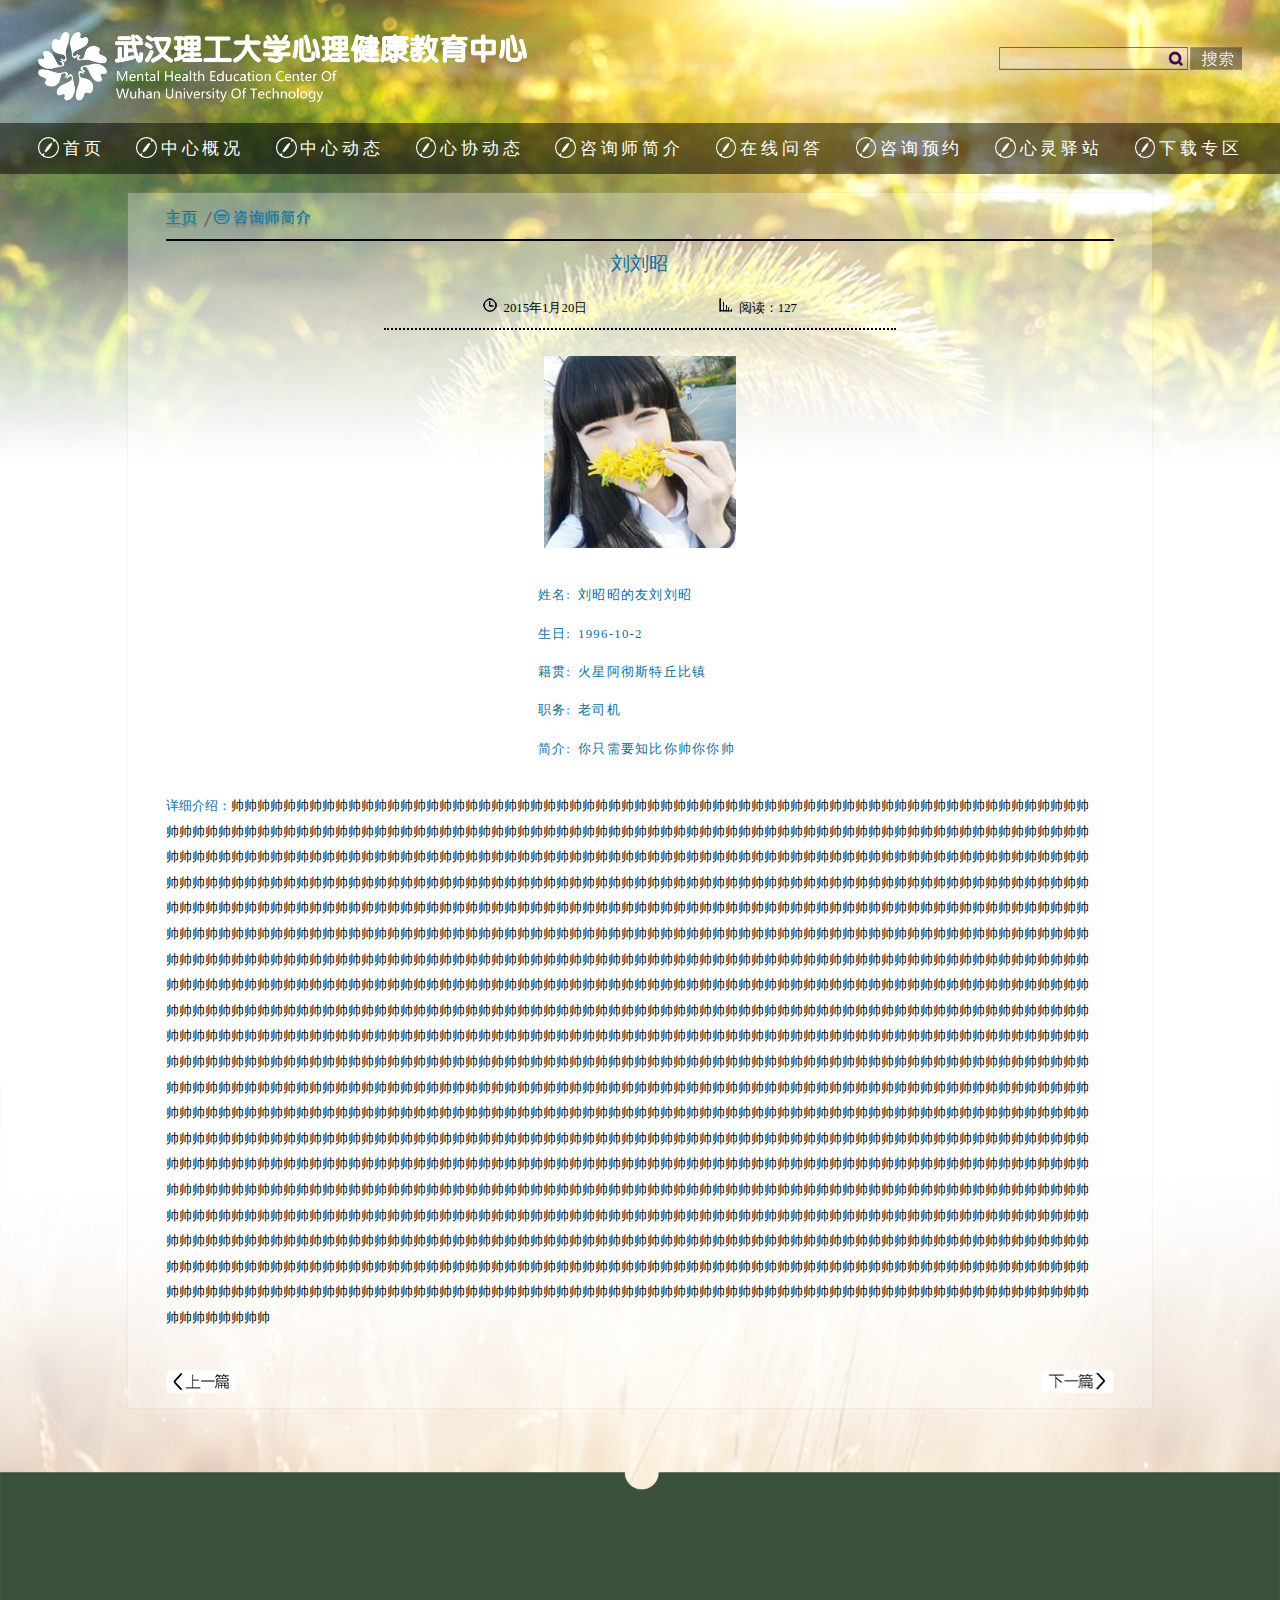
<file: imaw_whut_psy/p4_consultdetails.html>
<!doctype html>
<html>
<head>
<meta charset="utf-8">
<title>心咨询师简介</title>
<link href="css/common/reset.css" rel="stylesheet" type="text/css">
<link href="css/common/common.css" rel="stylesheet" type="text/css">
<link href="css/p4_consultdetails.css" rel="stylesheet" type="text/css">
<link href="css/common/content.css" rel="stylesheet" type="text/css">
<script src="js/content_right_fixed.js" type="text/javascript"></script>
<script type="text/javascript">
window.onload=function(){
	Fixed("content","right","footer");
}
</script>

	
</head>

<body>

<!--头部部分 各个页面通用*-->
<div class="header">
    <img src="images/tittle.png">
    <div class="search"><!--搜索框*-->
        <img  src="images/searchBorder.png">
        <img class="searchicon" src="images/searchIcon.png">
        <img src="images/search00.png">
    </div>
</div>

<!--导航部分 各个页面通用*-->
<div class="nav">
	<ul>
         <li> <!--每个li把icons和链接放在一起 达到hover的时候能将效果覆盖到icon上-->
             <img  src="images/navHomeIcon.png"><a href="index.html">首页</a>
        </li>
        <li> 
             <img  src="images/navHomeIcon.png"><a href="p1_centersurvey.html">中心概况</a>
        </li>
        <li> 
             <img  src="images/navHomeIcon.png"><a href="p2_center_list.html">中心动态</a>
        </li>
        <li> 
             <img  src="images/navHomeIcon.png"><a href="p3_association_list.html">心协动态</a>
        </li>
        <li> 
             <img  src="images/navHomeIcon.png"><a href="p4_consultor.html">咨询师简介</a>
        </li>
        <li> 
             <img  src="images/navHomeIcon.png"><a href="p5_qaonline.html">在线问答</a>
        </li>
        <li> 
             <img  src="images/navHomeIcon.png"><a>咨询预约</a>
        </li>
        <li> 
             <img  src="images/navHomeIcon.png"><a href="p7_article_list.html">心灵驿站</a>
        </li>
         <li> 
             <img  src="images/navHomeIcon.png"><a href="p8_download.html">下载专区</a>
        </li>
    </ul>
</div>

<!--咨询师简介详情页主体部分*-->
<div class="main">
	<div class="detailleft" id="content">
    	<span></span><img src="images/homeTittle.png"><img src="images/zixunshiTittle.png">
        <hr>
        <!--咨询师姓名，日期，阅读量 需要更换-->
        <center><p>刘刘昭</p></center>
        <center>
            <div class="det">
            <img src="images/timeIcon.png"><span>2015年1月20日</span>
            <img src="images/readIcon.png"><span>阅读：127</span>
            </div>
        </center>
        <!--以上为咨询师姓名，日期，阅读量 需要更换-->
        
        <!--咨询师照片 姓名等信息  及 详细介绍-->
 		<div class="infor">
        	<center>
            	<img src="images/consultor.jpg">
            </center>
            <center>
                <table>
                    <tr><td>姓名:</td><td>刘昭昭的友刘刘昭</td></tr>
                    <tr><td>生日:</td><td>1996-10-2</td></tr>
                    <tr><td>籍贯:</td><td>火星阿彻斯特丘比镇</td></tr>
                    <tr><td>职务:</td><td>老司机</td></tr>
                    <tr><td>简介:</td><td>你只需要知比你帅你你帅</td></tr>
                </table>
            </center>
            <p><span>详细介绍：</span>帅帅帅帅帅帅帅帅帅帅帅帅帅帅帅帅帅帅帅帅帅帅帅帅帅帅帅帅帅帅帅帅帅帅帅帅帅帅帅帅帅帅帅帅帅帅帅帅帅帅帅帅帅帅帅帅帅帅帅帅帅帅帅帅帅帅帅帅帅帅帅帅帅帅帅帅帅帅帅帅帅帅帅帅帅帅帅帅帅帅帅帅帅帅帅帅帅帅帅帅帅帅帅帅帅帅帅帅帅帅帅帅帅帅帅帅帅帅帅帅帅帅帅帅帅帅帅帅帅帅帅帅帅帅帅帅帅帅帅帅帅帅帅帅帅帅帅帅帅帅帅帅帅帅帅帅帅帅帅帅帅帅帅帅帅帅帅帅帅帅帅帅帅帅帅帅帅帅帅帅帅帅帅帅帅帅帅帅帅帅帅帅帅帅帅帅帅帅帅帅帅帅帅帅帅帅帅帅帅帅帅帅帅帅帅帅帅帅帅帅帅帅帅帅帅帅帅帅帅帅帅帅帅帅帅帅帅帅帅帅帅帅帅帅帅帅帅帅帅帅帅帅帅帅帅帅帅帅帅帅帅帅帅帅帅帅帅帅帅帅帅帅帅帅帅帅帅帅帅帅帅帅帅帅帅帅帅帅帅帅帅帅帅帅帅帅帅帅帅帅帅帅帅帅帅帅帅帅帅帅帅帅帅帅帅帅帅帅帅帅帅帅帅帅帅帅帅帅帅帅帅帅帅帅帅帅帅帅帅帅帅帅帅帅帅帅帅帅帅帅帅帅帅帅帅帅帅帅帅帅帅帅帅帅帅帅帅帅帅帅帅帅帅帅帅帅帅帅帅帅帅帅帅帅帅帅帅帅帅帅帅帅帅帅帅帅帅帅帅帅帅帅帅帅帅帅帅帅帅帅帅帅帅帅帅帅帅帅帅帅帅帅帅帅帅帅帅帅帅帅帅帅帅帅帅帅帅帅帅帅帅帅帅帅帅帅帅帅帅帅帅帅帅帅帅帅帅帅帅帅帅帅帅帅帅帅帅帅帅帅帅帅帅帅帅帅帅帅帅帅帅帅帅帅帅帅帅帅帅帅帅帅帅帅帅帅帅帅帅帅帅帅帅帅帅帅帅帅帅帅帅帅帅帅帅帅帅帅帅帅帅帅帅帅帅帅帅帅帅帅帅帅帅帅帅帅帅帅帅帅帅帅帅帅帅帅帅帅帅帅帅帅帅帅帅帅帅帅帅帅帅帅帅帅帅帅帅帅帅帅帅帅帅帅帅帅帅帅帅帅帅帅帅帅帅帅帅帅帅帅帅帅帅帅帅帅帅帅帅帅帅帅帅帅帅帅帅帅帅帅帅帅帅帅帅帅帅帅帅帅帅帅帅帅帅帅帅帅帅帅帅帅帅帅帅帅帅帅帅帅帅帅帅帅帅帅帅帅帅帅帅帅帅帅帅帅帅帅帅帅帅帅帅帅帅帅帅帅帅帅帅帅帅帅帅帅帅帅帅帅帅帅帅帅帅帅帅帅帅帅帅帅帅帅帅帅帅帅帅帅帅帅帅帅帅帅帅帅帅帅帅帅帅帅帅帅帅帅帅帅帅帅帅帅帅帅帅帅帅帅帅帅帅帅帅帅帅帅帅帅帅帅帅帅帅帅帅帅帅帅帅帅帅帅帅帅帅帅帅帅帅帅帅帅帅帅帅帅帅帅帅帅帅帅帅帅帅帅帅帅帅帅帅帅帅帅帅帅帅帅帅帅帅帅帅帅帅帅帅帅帅帅帅帅帅帅帅帅帅帅帅帅帅帅帅帅帅帅帅帅帅帅帅帅帅帅帅帅帅帅帅帅帅帅帅帅帅帅帅帅帅帅帅帅帅帅帅帅帅帅帅帅帅帅帅帅帅帅帅帅帅帅帅帅帅帅帅帅帅帅帅帅帅帅帅帅帅帅帅帅帅帅帅帅帅帅帅帅帅帅帅帅帅帅帅帅帅帅帅帅帅帅帅帅帅帅帅帅帅帅帅帅帅帅帅帅帅帅帅帅帅帅帅帅帅帅帅帅帅帅帅帅帅帅帅帅帅帅帅帅帅帅帅帅帅帅帅帅帅帅帅帅帅帅帅帅帅帅帅帅帅帅帅帅帅帅帅帅帅帅帅帅帅帅帅帅帅帅帅帅帅帅帅帅帅帅帅帅帅帅帅帅帅帅帅帅帅帅帅帅帅帅帅帅帅帅帅帅帅帅帅帅帅帅帅帅帅帅帅帅帅帅帅帅帅帅帅帅帅帅帅帅帅帅帅帅帅帅帅帅帅帅帅帅帅帅帅帅帅帅帅帅帅帅帅帅帅帅帅帅帅帅帅帅帅帅帅帅帅帅帅帅帅帅帅帅帅帅帅帅帅帅帅帅帅帅帅帅帅帅帅帅帅帅帅帅帅帅帅帅帅帅帅帅帅帅帅帅帅帅帅帅帅帅帅帅帅帅帅帅帅帅帅帅帅帅帅帅帅帅帅帅帅帅帅帅帅帅帅帅帅帅帅帅帅帅帅帅帅帅帅帅帅帅帅帅帅帅帅帅帅帅帅帅帅帅帅帅帅帅帅帅帅帅帅帅帅帅帅帅帅帅帅帅帅帅帅帅帅帅帅帅帅帅帅帅帅帅帅帅帅帅帅帅帅帅帅帅帅帅帅帅帅帅帅帅帅帅帅帅帅帅帅帅帅帅帅帅帅帅帅帅帅帅帅帅帅帅帅帅帅帅帅帅帅帅帅帅帅帅帅帅帅帅帅帅帅帅帅帅帅帅帅帅帅帅帅帅帅帅帅帅帅帅帅帅帅帅帅帅帅帅帅帅帅帅帅帅帅帅帅帅帅帅帅帅帅帅帅帅帅帅帅帅帅帅帅帅帅帅帅帅帅帅帅帅帅帅帅帅帅帅帅帅帅帅帅帅帅帅帅帅帅帅帅帅帅帅帅帅帅帅帅帅帅帅帅帅帅帅帅帅帅帅帅帅帅帅帅帅帅帅帅帅帅帅帅帅帅帅帅帅帅帅帅帅帅帅帅帅帅帅帅帅帅帅帅帅帅帅帅帅帅帅帅帅帅帅帅帅帅帅帅帅帅帅帅帅帅帅帅帅帅帅帅帅帅帅帅帅帅帅帅</p>
        </div>
        <!--动态切换-->
        <div class="content_other">
            <img src="images/content_last.png" style="float:left;margin-left:-13vw;"/>
            <img class="next" src="images/content_next.png" style="float:right;"/>
        </div>
        <!--动态切换-->

    </div>
    

</div>



<!--底部部分 各个页面通用*-->
<div class="footer" id="footer">
</div>
</body>
</html>
</file>
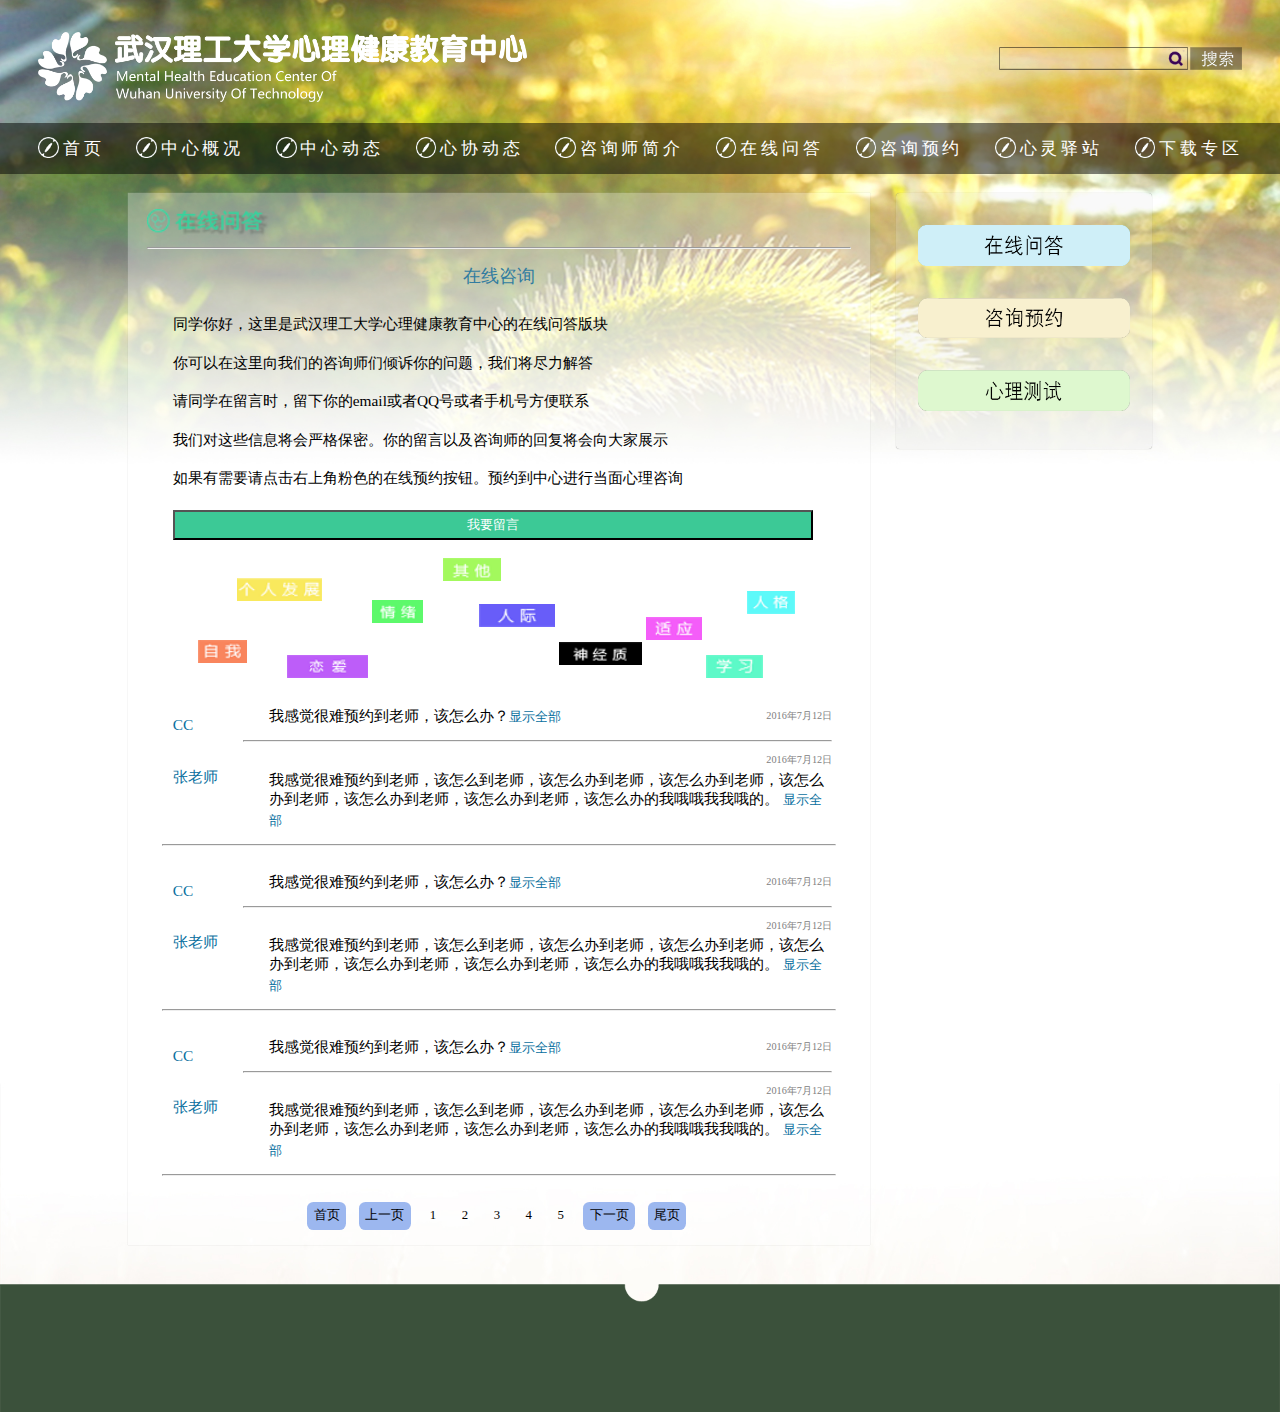
<file: imaw_whut_psy/p5_qaonline.html>
<!doctype html>
<html>
<head>
<meta charset="utf-8">
<title>在线问答</title>
<link href="css/p5_qaonline.css" rel="stylesheet" type="text/css">
<link href="css/common/reset.css" rel="stylesheet" type="text/css">
<link href="css/common/common.css" rel="stylesheet" type="text/css">
</head>

<body>
<!--头部部分 各个页面通用*-->
<div class="header">
    <img src="images/tittle.png">
    <div class="search"><!--搜索框*-->
        <img  src="images/searchBorder.png">
        <img class="searchicon" src="images/searchIcon.png">
        <img src="images/search00.png">
    </div>
</div>

<!--导航部分 各个页面通用*-->
<div class="nav">
	<ul>
         <li> <!--每个li把icons和链接放在一起 达到hover的时候能将效果覆盖到icon上-->
             <img  src="images/navHomeIcon.png"><a href="index.html">首页</a>
        </li>
        <li> 
             <img  src="images/navHomeIcon.png"><a href="p1_centersurvey.html">中心概况</a>
        </li>
        <li> 
             <img  src="images/navHomeIcon.png"><a href="p2_center_list.html">中心动态</a>
        </li>
        <li> 
             <img  src="images/navHomeIcon.png"><a href="p3_association_list.html">心协动态</a>
        </li>
        <li> 
             <img  src="images/navHomeIcon.png"><a href="p4_consultor.html">咨询师简介</a>
        </li>
        <li> 
             <img  src="images/navHomeIcon.png"><a href="p5_qaonline.html">在线问答</a>
        </li>
        <li> 
             <img  src="images/navHomeIcon.png"><a href="p6_appointment.html">咨询预约</a>
        </li>
        <li> 
             <img  src="images/navHomeIcon.png"><a href="p7_article_list.html">心灵驿站</a>
        </li>
         <li> 
             <img  src="images/navHomeIcon.png"><a href="p8_download.html">下载专区</a>
        </li>
    </ul>
</div>

<!--首页主体部分 首页编码为p0-->
<div class="main">
        <div class="p5_main">
        	<img src="images/qaonline_icon.png" style="width:9.5vw;height:auto;">
            <hr>
            <center><h1>在线咨询</h1></center>
            <p>同学你好，这里是武汉理工大学心理健康教育中心的在线问答版块<br>
            你可以在这里向我们的咨询师们倾诉你的问题，我们将尽力解答<br>
            请同学在留言时，留下你的email或者QQ号或者手机号方便联系<br>
            我们对这些信息将会严格保密。你的留言以及咨询师的回复将会向大家展示<br>
            如果有需要请点击右上角粉色的在线预约按钮。预约到中心进行当面心理咨询<br>
            </p>

            <div id="dishide">
                <span>昵&nbsp;&nbsp;&nbsp;&nbsp;&nbsp;&nbsp;&nbsp;称</span><input type="text" style="width:10vw;">
                <span>年&nbsp;&nbsp;&nbsp;&nbsp;&nbsp;&nbsp;&nbsp;级</span><input type="text" style="width:10vw;">
                <span>性&nbsp;&nbsp;&nbsp;&nbsp;&nbsp;&nbsp;&nbsp;别</span><input type="text" style="width:3vw;"><br>
                <span>邮&nbsp;&nbsp;&nbsp;&nbsp;&nbsp;&nbsp;&nbsp;箱</span><input type="text" style="width:10vw;">
                <span>咨询老师</span><input type="text" style="width:10vw;"><br>
                <span>问题简介</span><input type="text" style="width:39vw;"><br>
                <span>咨询老师</span><input type="text" style="width:39vw;height:15vw;">
                <input type="button" class="submitbtn" value="提&nbsp;&nbsp;&nbsp;交">
            </div>
            <input type="button" id="iwantq" onClick="showtext()" value="我要留言">
			<script type="text/javascript"> 
				var i =1; 
				function showtext(){
				var shide = document.getElementById("dishide");
				var changevalue=document.getElementById("iwantq");
				if(i%2==1){
						shide.style.display='block';
						changevalue.value="收起";
					}
					if(i%2==0){
						shide.style.display='none';
						changevalue.value="我要留言";
					}
					i++;
					}
            </script>              
            <div class="tags">
              <img src="images/tags_1.png"  class="tags_1">
              <img src="images/tags_2.png"  class="tags_2">
              <img src="images/tags_3.png"  class="tags_3">
              <img src="images/tags_4.png"  class="tags_4">
              <img src="images/tags_5.png"  class="tags_5">
              <img src="images/tags_6.png"  class="tags_6">
              <img src="images/tags_7.png"  class="tags_7">
              <img src="images/tags_8.png"  class="tags_8">
              <img src="images/tags_9.png"  class="tags_9">
              <img src="images/tags_10.png"  class="tags_10">
            </div>
            <div class="qacontent">
            	<div class="contentleft">
                	<p>CC</p>
                    <p>张老师</p>
                </div>
                <div class="contentright">
                	<p>我感觉很难预约到老师，该怎么办？<span class="all">显示全部</span><span>2016年7月12日</span></p>
                    <hr>
                    <p><span>2016年7月12日</span><br>我感觉很难预约到老师，该怎么到老师，该怎么办到老师，该怎么办到老师，该怎么办到老师，该怎么办到老师，该怎么办到老师，该怎么办的我哦哦我我哦的。
                    <span class="all">显示全部</span></p>
                </div>
                <hr style="width:52.5vw;">
            </div>
            <div class="qacontent">
            	<div class="contentleft">
                	<p>CC</p>
                    <p>张老师</p>
                </div>
                <div class="contentright">
                	<p>我感觉很难预约到老师，该怎么办？<span class="all">显示全部</span><span>2016年7月12日</span></p>
                    <hr>
                    <p><span>2016年7月12日</span><br>我感觉很难预约到老师，该怎么到老师，该怎么办到老师，该怎么办到老师，该怎么办到老师，该怎么办到老师，该怎么办到老师，该怎么办的我哦哦我我哦的。
                    <span class="all">显示全部</span></p>
                </div>
                <hr  style="width:52.5vw;">
            </div>
            <div class="qacontent">
            	<div class="contentleft">
                	<p>CC</p>
                    <p>张老师</p>
                </div>
                <div class="contentright">
                	<p>我感觉很难预约到老师，该怎么办？<span class="all">显示全部</span><span>2016年7月12日</span></p>
                    <hr>
                    <p><span>2016年7月12日</span><br>我感觉很难预约到老师，该怎么到老师，该怎么办到老师，该怎么办到老师，该怎么办到老师，该怎么办到老师，该怎么办到老师，该怎么办的我哦哦我我哦的。
                    <span class="all">显示全部</span></p>
                </div>
                <hr  style="width:52.5vw;">
            </div>
            <!--页面切换-->
            <ul class="list_page">
               <li class="list_page_btn">首页</li>
               <li class="list_page_btn">上一页</li>
               <li>1</li>
               <li>2</li>
               <li>3</li>
               <li>4</li>
               <li>5</li>
               <li class="list_page_btn">下一页</li>
               <li class="list_page_btn">尾页</li>
            </ul>
        <!--页面切换-->
        </div>

        <!--首页轮播图右侧的三个按钮 各个页面通用-->
        <div class="button">
            <a><img src="images/button_1.png"></a>
            <a><img src="images/button_2.png"></a>
            <a><img src="images/button_3.png"></a>
        </div>
          
</div>

<!--底部部分 各个页面通用*-->
<div class="footer">

</div>


</body>
</html>
</file>
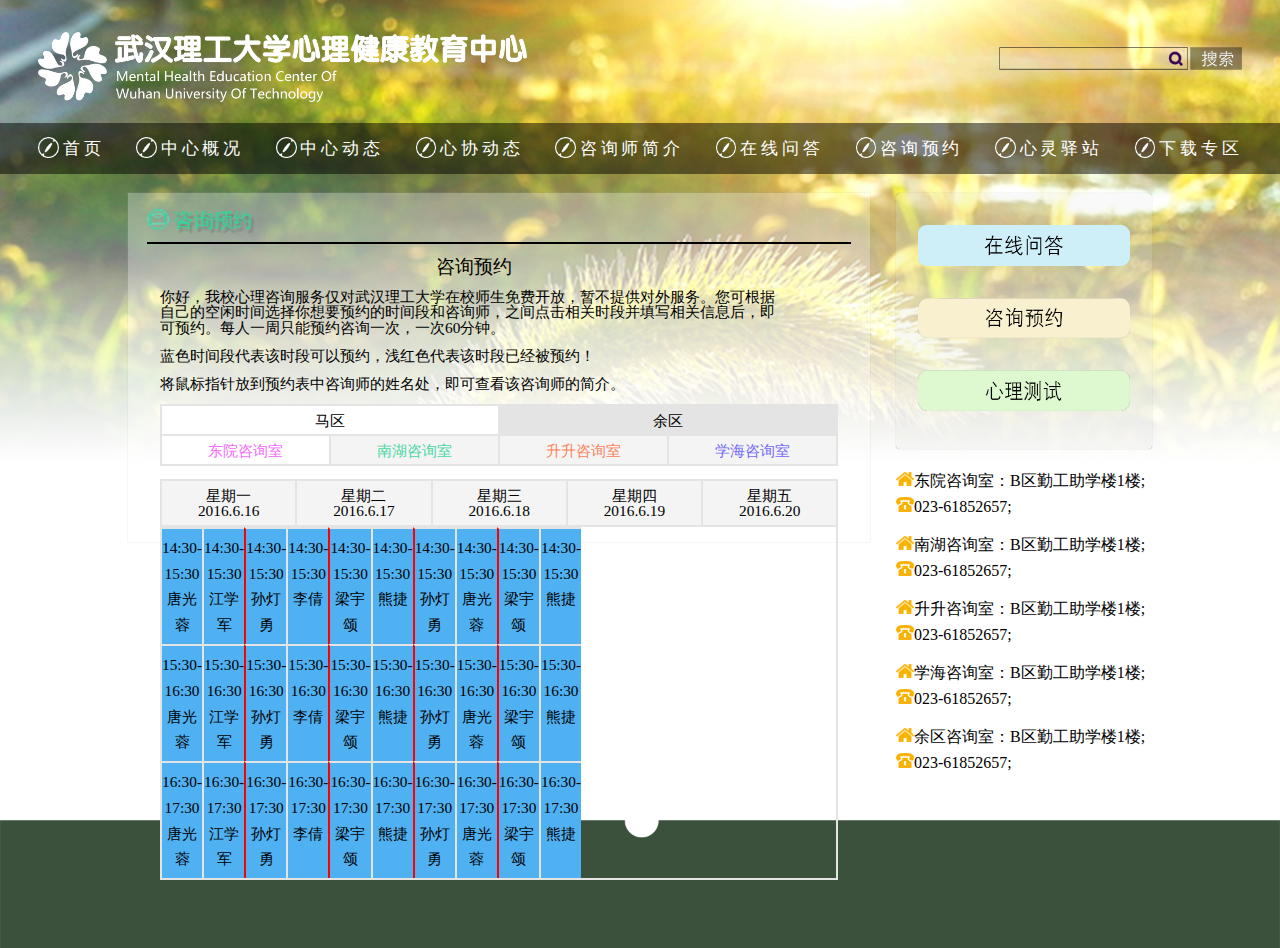
<file: imaw_whut_psy/p6_appointment.html>
<!DOCTYPE html PUBLIC "-//W3C//DTD XHTML 1.0 Transitional//EN" "http://www.w3.org/TR/xhtml1/DTD/xhtml1-transitional.dtd">
<html xmlns="http://www.w3.org/1999/xhtml">
<head>
<meta http-equiv="Content-Type" content="text/html; charset=utf-8" />
<title>无标题文档</title>
<link href="css/common/common.css" rel="stylesheet" type="text/css" />
<link href="css/common/reset.css" rel="stylesheet" type="text/css" />
<link href="css/p6_appointment.css" rel="stylesheet" type="text/css" />
<script type="text/javascript" src="js/p6_appointment.js"></script>

</head>

<body>

<!--头部部分 各个页面通用*-->
<div class="header">
    <img src="images/tittle.png">
    <div class="search"><!--搜索框*-->
        <img  src="images/searchBorder.png">
        <img class="searchicon" src="images/searchIcon.png">
        <img src="images/search00.png">
    </div>
</div>

<!--导航部分 各个页面通用*-->
<div class="nav">
	<ul>
         <li> <!--每个li把icons和链接放在一起 达到hover的时候能将效果覆盖到icon上-->
             <img  src="images/navHomeIcon.png"><a href="index.html">首页</a>
        </li>
        <li> 
             <img  src="images/navHomeIcon.png"><a href="p1_centersurvey.html">中心概况</a>
        </li>
        <li> 
             <img  src="images/navHomeIcon.png"><a href="p2_center_list.html">中心动态</a>
        </li>
        <li> 
             <img  src="images/navHomeIcon.png"><a href="p3_association_list.html">心协动态</a>
        </li>
        <li> 
             <img  src="images/navHomeIcon.png"><a href="p4_consultor.html">咨询师简介</a>
        </li>
        <li> 
             <img  src="images/navHomeIcon.png"><a href="p5_qaonline.html">在线问答</a>
        </li>
        <li> 
             <img  src="images/navHomeIcon.png"><a href="p6_appointment.html">咨询预约</a>
        </li>
        <li> 
             <img  src="images/navHomeIcon.png"><a href="p7_article_list.html">心灵驿站</a>
        </li>
         <li> 
             <img  src="images/navHomeIcon.png"><a href="p8_download.html">下载专区</a>
        </li>
    </ul>
</div>
<!--主体部分-->
<div class="main">
    <div class="appoint_content">
        <div class="appoint_title">
            <img src="images/appoint_title.png" />
        </div>
        <hr />
        <div class="appoint_detail">
            <div class="appoint_describe">
                <h3>咨询预约</h3>
                <p>你好，我校心理咨询服务仅对武汉理工大学在校师生免费开放，暂不提供对外服务。您可根据自己的空闲时间选择你想要预约的时间段和咨询师，之间点击相关时段并填写相关信息后，即可预约。每人一周只能预约咨询一次，一次60分钟。</p>
                <p>蓝色时间段代表该时段可以预约，浅红色代表该时段已经被预约！</p>
                <p>将鼠标指针放到预约表中咨询师的姓名处，即可查看该咨询师的简介。</p>
            </div>
            <div class="appoint_time">
                <table class="place" id="place">
                    <tr class="campus">
                        <td colspan="2" onmouseover="change(this,'maqv')">马区</td>
                        <td colspan="2" onmouseover="change(this,'yuqv')">余区</td>
                    </tr>
                    <tr>
                        <td style="color:#F46BF9" onmouseover="change(this,'dongyuan')">东院咨询室</td>
                        <td style="color:#49D7A5" onmouseover="change(this,'nanhu')">南湖咨询室</td>
                        <td style="color:#F9855D" onmouseover="change(this,'shengsheng')">升升咨询室</td>
                        <td style="color:#746BF9" onmouseover="change(this,'xuehai')">学海咨询室</td>
                    </tr>
                </table>
                <table class="day" id="day">
                    <tr>
                        <td>
                        	星期一
                            <br />
                            <!--日期-->
                            2016.6.16
                        </td>
                        <td>
                        	星期二
                            <br />
                            2016.6.17
                        </td>
                        <td>
                        	星期三
                            <br />
                            2016.6.18
                        </td>
                        <td>
                        	星期四
                            <br />
                            2016.6.19
                        </td>
                        <td>
                        	星期五
                            <br />
                            2016.6.20
                        </td>
                    </tr>
                </table>
                <table class="time dongyuan" id="dongyuan">
                    <tr>
                        <td style="border-left:0.2vw solid #E4E4E4">
                        	<!--上班时间-->
                            14:30-15:30
                            <br />
                            <!--值班老师-->
                            唐光蓉
                        </td>
                        <td style="border-left:0.2vw solid #E4E4E4">
                            14:30-15:30
                            <br />
                            江学军
                        </td>
                        <td>
                            14:30-15:30
                            <br />
                            孙灯勇
                        </td>
                        <td style="border-left:0.2vw solid #E4E4E4">
                            14:30-15:30
                            <br />
                            李倩
                        </td>
                        <td>
                            14:30-15:30
                            <br />
                            梁宇颂
                        </td>
                        <td style="border-left:0.2vw solid #E4E4E4">
                            14:30-15:30
                            <br />
                            熊捷
                        </td>
                        <td>
                            14:30-15:30
                            <br />
                            孙灯勇
                        </td>
                        <td style="border-left:0.2vw solid #E4E4E4">
                            14:30-15:30
                            <br />
                            唐光蓉
                        </td>
                        <td>
                            14:30-15:30
                            <br />
                            梁宇颂
                        </td>
                        <td style="border-left:0.2vw solid #E4E4E4">
                            14:30-15:30
                            <br />
                            熊捷
                        </td>
                    </tr>
                    <tr>
                        <td style="border-left:0.2vw solid #E4E4E4">
                            15:30-16:30
                            <br />
                            唐光蓉
                        </td>
                        <td style="border-left:0.2vw solid #E4E4E4">
                            15:30-16:30
                            <br />
                            江学军
                        </td>
                        <td>
                            15:30-16:30
                            <br />
                            孙灯勇
                        </td>
                        <td style="border-left:0.2vw solid #E4E4E4">
                            15:30-16:30
                            <br />
                            李倩
                        </td>
                        <td>
                            15:30-16:30
                            <br />
                            梁宇颂
                        </td>
                        <td style="border-left:0.2vw solid #E4E4E4">
                            15:30-16:30
                            <br />
                            熊捷
                        </td>
                        <td>
                            15:30-16:30
                            <br />
                            孙灯勇
                        </td>
                        <td style="border-left:0.2vw solid #E4E4E4">
                            15:30-16:30
                            <br />
                            唐光蓉
                        </td>
                        <td>
                            15:30-16:30
                            <br />
                            梁宇颂
                        </td>
                        <td style="border-left:0.2vw solid #E4E4E4">
                            15:30-16:30
                            <br />
                            熊捷
                        </td>
                    </tr>
                    <tr>
                        <td style="border-left:0.2vw solid #E4E4E4">
                            16:30-17:30
                            <br />
                            唐光蓉
                        </td>
                        <td style="border-left:0.2vw solid #E4E4E4">
                            16:30-17:30
                            <br />
                            江学军
                        </td>
                        <td>
                            16:30-17:30
                            <br />
                            孙灯勇
                        </td>
                        <td style="border-left:0.2vw solid #E4E4E4">
                            16:30-17:30
                            <br />
                            李倩
                        </td>
                        <td>
                            16:30-17:30
                            <br />
                            梁宇颂
                        </td>
                        <td style="border-left:0.2vw solid #E4E4E4">
                            16:30-17:30
                            <br />
                            熊捷
                        </td>
                        <td>
                            16:30-17:30
                            <br />
                            孙灯勇
                        </td>
                        <td style="border-left:0.2vw solid #E4E4E4">
                            16:30-17:30
                            <br />
                            唐光蓉
                        </td>
                        <td>
                            16:30-17:30
                            <br />
                            梁宇颂
                        </td>
                        <td style="border-left:0.2vw solid #E4E4E4">
                            16:30-17:30
                            <br />
                            熊捷
                        </td>
                    </tr>
                </table>
                <table class="time nanhu" id="nanhu">
                    <tr>
                        <td style="border-left:0.2vw solid #E4E4E4"></td>
                        <td></td>
                        <td></td>
                        <td>
                            14:00-15:00
                            <br />
                            李倩
                        </td>
                        <td></td>
                    </tr>
                    <tr>
                        <td style="border-left:0.2vw solid #E4E4E4"></td>
                        <td></td>
                        <td></td>
                        <td>
                            15:00-16:00
                            <br />
                            李倩
                        </td>
                        <td></td>
                    </tr>
                    <tr>
                        <td style="border-left:0.2vw solid #E4E4E4"></td>
                        <td></td>
                        <td></td>
                        <td>
                            16:30-17:30
                            <br />
                            李倩
                        </td>
                        <td></td>
                    </tr>
                    <tr>
                        <td style="border-left:0.2vw solid #E4E4E4"></td>
                        <td>
                            18:30-19:30
                            <br />
                            程江红
                        </td>
                        <td></td>
                        <td>
                        	18:30-19:30
                            <br />
                            田禾
                        </td>
                        <td></td>
                    </tr>
                    <tr>
                        <td style="border-left:0.2vw solid #E4E4E4"></td>
                        <td>
                            19:30-20:30
                            <br />
                            程江红
                        </td>
                        <td></td>
                        <td>
                            19:30-20:30
                            <br />
                            田禾
                        </td>
                        <td></td>
                    </tr>
                    <tr>
                        <td style="border-left:0.2vw solid #E4E4E4"></td>
                        <td></td>
                        <td></td>
                        <td>
                            20:30-21:30
                            <br />
                            田禾
                        </td>
                        <td></td>
                    </tr>
                </table>
                <table class="time shengsheng" id="shengsheng">
                    <tr>
                        <td style="border-left:0.2vw solid #E4E4E4"></td>
                        <td>
                            18:30-19:30
                            <br />
                            周建民
                        </td>
                        <td></td>
                        <td>
                            18:30-19:30
                            <br />
                            周建民
                        </td>
                        <td></td>
                    </tr>
                    <tr>
                        <td style="border-left:0.2vw solid #E4E4E4"></td>
                        <td>
                            19:30-20:30
                            <br />
                            周建民
                        </td>
                        <td></td>
                        <td>
                            19:30-20:30
                            <br />
                            周建民
                        </td>
                        <td></td>
                    </tr>
                    <tr>
                        <td style="border-left:0.2vw solid #E4E4E4"></td>
                        <td>
                            20:30-21:30
                            <br />
                            周建民
                        </td>
                        <td></td>
                        <td>
                           20:30-21:30
                            <br />
                            周建民
                        </td>
                        <td></td>
                    </tr>
                </table>
                <table class="time xuehai" id="xuehai">
                    <tr>
                        <td style="border-left:0.2vw solid #E4E4E4">
                            18:30-19:30
                            <br />
                            雷五明
                        </td>
                        <td></td>
                        <td>
                            18:30-19:30
                            <br />
                            王小凤
                        </td>
                        <td></td>
                        <td></td>
                    </tr>
                    <tr>
                        <td style="border-left:0.2vw solid #E4E4E4">
                            19:30-20:30
                            <br />
                            雷五明
                        </td>
                        <td></td>
                        <td>
                            19:30-20:30
                            <br />
                            王小凤
                        </td>
                        <td></td>
                        <td></td>
                    </tr>
                    <tr>
                        <td style="border-left:0.2vw solid #E4E4E4">
                            20:30-21:30
                            <br />
                            雷五明
                        </td>
                        <td></td>
                        <td>
                            20:30-21:30
                            <br />
                            王小凤
                        </td>
                        <td></td>
                        <td></td>
                    </tr>
                </table>
                <table class="time yuqv" id="yuqv">
                    <tr>
                        <td style="border-left:0.2vw solid #E4E4E4">
                            14:30-15:30
                            <br />
                            李竹
                        </td>
                        <td>
                            14:30-15:30
                            <br />
                            周树芝
                        </td>
                        <td>	
                            14:30-15:30
                            <br />
                            李竹
                        </td>
                        <td>
                            14:30-15:30
                            <br />
                            周树芝
                        </td>
                        <td>
                            14:30-15:30
                            <br />
                            孙维燕
                        </td>
                    </tr>
                    <tr>
                        <td style="border-left:0.2vw solid #E4E4E4">
                            15:30-16:30
                            <br />
                            李竹
                        </td>
                        <td>
                            15:30-16:30
                            <br />
                            周树芝
                        </td>
                        <td>	
                            15:30-16:30
                            <br />
                            李竹
                        </td>
                        <td>
                            15:30-16:30
                            <br />
                            周树芝
                        </td>
                        <td>
                            15:30-16:30
                            <br />
                            孙维燕
                        </td>
                    </tr>
                    <tr>
                        <td style="border-left:0.2vw solid #E4E4E4">
                            16:30-17:30
                            <br />
                            李竹
                        </td>
                        <td>
                            16:30-17:30
                            <br />
                            周树芝
                        </td>
                        <td>	
                            16:30-17:30
                            <br />
                            李竹
                        </td>
                        <td>
                            16:30-17:30
                            <br />
                            周树芝
                        </td>
                        <td>
                            16:30-17:30
                            <br />
                            孙维燕
                        </td>
                    </tr>
                    <tr>
                        <td style="border-left:0.2vw solid #E4E4E4">
                            18:30-19:30
                            <br />
                            肖婷
                        </td>
                        <td>
                            18:30-19:30
                            <br />
                            肖华平
                        </td>
                        <td>	
                            18:30-19:30
                            <br />
                            崔俊
                        </td>
                        <td>
                            18:30-19:30
                            <br />
                            李红雨
                        </td>
                        <td>
                            18:30-19:30
                            <br />
                            刘强
                        </td>
                    </tr>
                    <tr>
                        <td style="border-left:0.2vw solid #E4E4E4">
                            19:30-20:30
                            <br />
                            肖婷
                        </td>
                        <td>
                            19:30-20:30
                            <br />
                            肖华平
                        </td>
                        <td>	
                            19:30-20:30
                            <br />
                            崔俊
                        </td>
                        <td>
                            19:30-20:30
                            <br />
                            李红雨
                        </td>
                        <td>
                            19:30-20:30
                            <br />
                            刘强
                        </td>
                    </tr>
                    <tr>
                        <td style="border-left:0.2vw solid #E4E4E4">
                            20:30-21:30
                            <br />
                            肖婷
                        </td>
                        <td>
                            20:30-21:30
                            <br />
                            肖华平
                        </td>
                        <td>	
                            20:30-21:30
                            <br />
                            崔俊
                        </td>
                        <td>
                            20:30-21:30
                            <br />
                            李红雨
                        </td>
                        <td>
                            20:30-21:30
                            <br />
                            刘强
                        </td>
                    </tr>
                </table>
            </div>
        </div>
    </div>
    <div id="right"><!--右侧-->
        <!--首页轮播图右侧的三个按钮 各个页面通用-->
        <div class="button">
            <a><img src="images/button_1.png"></a>
            <a><img src="images/button_2.png"></a>
            <a><img src="images/button_3.png"></a>
        </div>    
        <div class="address">
        	<ul>
            	<li>
                	<p><img src="images/address_icon.png" />东院咨询室：B区勤工助学楼1楼;</p>
                    <p><img src="images/tel_icon.png" />023-61852657;</p>
                </li>
                <li>
                	<p><img src="images/address_icon.png" />南湖咨询室：B区勤工助学楼1楼;</p>
                    <p><img src="images/tel_icon.png" />023-61852657;</p>
                </li>
                <li>
                	<p><img src="images/address_icon.png" />升升咨询室：B区勤工助学楼1楼;</p>
                    <p><img src="images/tel_icon.png" />023-61852657;</p>
                </li>
                <li>
                	<p><img src="images/address_icon.png" />学海咨询室：B区勤工助学楼1楼;</p>
                    <p><img src="images/tel_icon.png" />023-61852657;</p>
                </li>
                <li>
                	<p><img src="images/address_icon.png" />余区咨询室：B区勤工助学楼1楼;</p>
                    <p><img src="images/tel_icon.png" />023-61852657;</p>
                </li>
            </ul>
        </div>
	</div>
</div>

<!--底部部分 各个页面通用*-->
<div class="footer" id="footer">

</div>





</body>
</html>
</file>
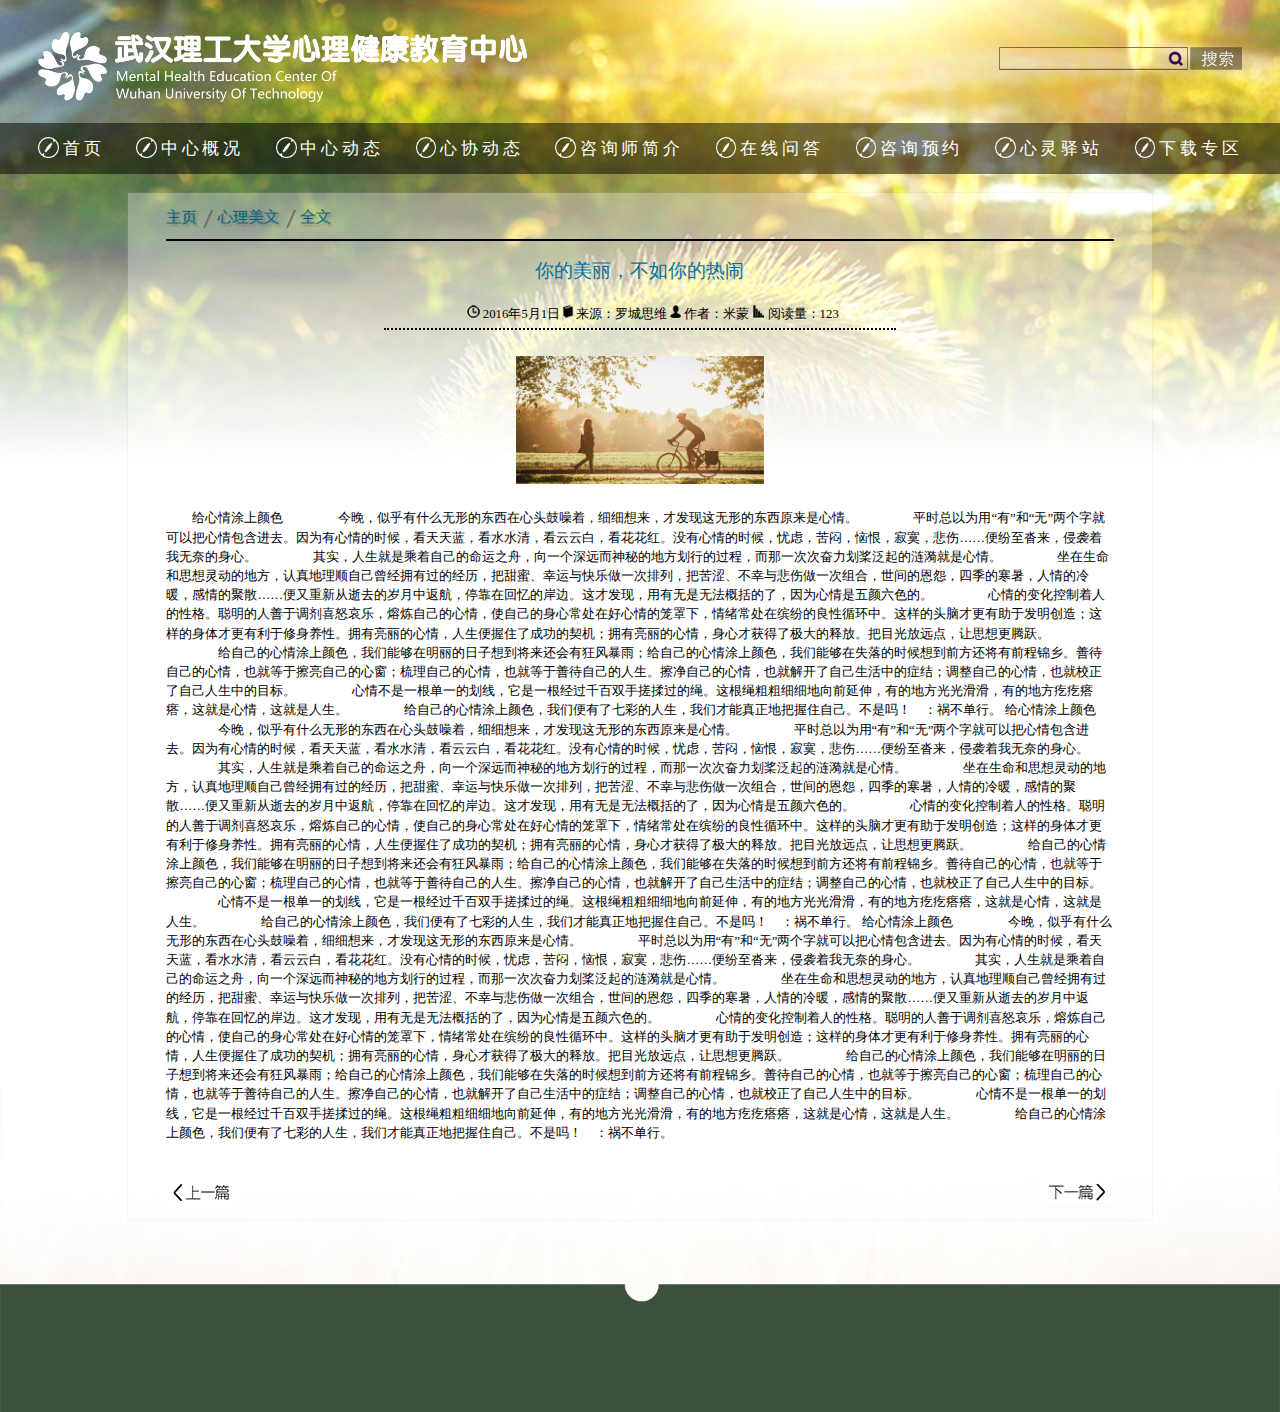
<file: imaw_whut_psy/p7_article_content.html>
<!DOCTYPE html PUBLIC "-//W3C//DTD XHTML 1.0 Transitional//EN" "http://www.w3.org/TR/xhtml1/DTD/xhtml1-transitional.dtd">
<html xmlns="http://www.w3.org/1999/xhtml">
<head>
<meta http-equiv="Content-Type" content="text/html; charset=utf-8" />
<title>心理美文详情页</title>
<link href="css/common/common.css" rel="stylesheet" type="text/css" />
<link href="css/common/reset.css" rel="stylesheet" type="text/css" />
<link href="css/common/content.css" rel="stylesheet" type="text/css" />
<script type="text/javascript" src="js/jquery.js"></script>
<script type="text/javascript" src="js/js.js"></script>
</head>

<body>

<!--头部部分 各个页面通用*-->
<div class="header">
    <img src="images/tittle.png">
    <div class="search"><!--搜索框*-->
        <img  src="images/searchBorder.png">
        <img class="searchicon" src="images/searchIcon.png">
        <img src="images/search00.png">
    </div>
</div>

<!--导航部分 各个页面通用*-->
<div class="nav">
	<ul>
         <li> <!--每个li把icons和链接放在一起 达到hover的时候能将效果覆盖到icon上-->
             <img  src="images/navHomeIcon.png"><a href="index.html">首页</a>
        </li>
        <li> 
             <img  src="images/navHomeIcon.png"><a href="p1_centersurvey.html">中心概况</a>
        </li>
        <li> 
             <img  src="images/navHomeIcon.png"><a href="p2_center_list.html">中心动态</a>
        </li>
        <li> 
             <img  src="images/navHomeIcon.png"><a href="p3_association_list.html">心协动态</a>
        </li>
        <li> 
             <img  src="images/navHomeIcon.png"><a href="p4_consultor.html">咨询师简介</a>
        </li>
        <li> 
             <img  src="images/navHomeIcon.png"><a href="p5_qaonline.html">在线问答</a>
        </li>
        <li> 
             <img  src="images/navHomeIcon.png"><a>咨询预约</a>
        </li>
        <li> 
             <img  src="images/navHomeIcon.png"><a href="p7_article_list.html">心灵驿站</a>
        </li>
         <li> 
             <img  src="images/navHomeIcon.png"><a href="p8_download.html">下载专区</a>
        </li>
    </ul>
</div>
<!--主体部分-->
<div class="main">
    <div class="content" id="content"  style="width:74vw;"><!--内容-->
    	<div class="content_nav">
            <a><img src="images/content_home.png" /></a>
            <img src="images/content_／.png" />
            <a><img src="images/content_article.png" /></a>
            <img src="images/content_／.png" />
            <a><img src="images/content_whole.png" /></a>
        </div>
        <hr />
        <!--文章标题，需要更换-->
        <h3>你的美丽，不如你的热闹</h3>
        <!--文章上传日期，来源，作者，阅读量，需要更换-->
        <p class="detail">
            <img src="images/content_time_icon.png" />
            <span>2016年5月1日</span>
            <img src="images/content_from_icon.png" />
            <span>来源：罗城思维</span>
            <img src="images/content_author_icon.png" />
            <span>作者：米蒙</span>
            <img src="images/content_read_icon.png" />
            <span>阅读量：123</span>
        </p>
        <!--以上文章上传日期，来源，作者，阅读量，需要更换-->
        <!--文章插图，需要更换-->
        <img class="pic" src="images/homepic.jpg" />
        <!--文章内容，需要更换-->
        <p>
        	给心情涂上颜色
　　　　今晚，似乎有什么无形的东西在心头鼓噪着，细细想来，才发现这无形的东西原来是心情。
　　　　平时总以为用“有”和“无”两个字就可以把心情包含进去。因为有心情的时候，看天天蓝，看水水清，看云云白，看花花红。没有心情的时候，忧虑，苦闷，恼恨，寂寞，悲伤……便纷至沓来，侵袭着我无奈的身心。
　　　　其实，人生就是乘着自己的命运之舟，向一个深远而神秘的地方划行的过程，而那一次次奋力划桨泛起的涟漪就是心情。
　　　　坐在生命和思想灵动的地方，认真地理顺自己曾经拥有过的经历，把甜蜜、幸运与快乐做一次排列，把苦涩、不幸与悲伤做一次组合，世间的恩怨，四季的寒暑，人情的冷暖，感情的聚散……便又重新从逝去的岁月中返航，停靠在回忆的岸边。这才发现，用有无是无法概括的了，因为心情是五颜六色的。

　　　　心情的变化控制着人的性格。聪明的人善于调剂喜怒哀乐，熔炼自己的心情，使自己的身心常处在好心情的笼罩下，情绪常处在缤纷的良性循环中。这样的头脑才更有助于发明创造；这样的身体才更有利于修身养性。拥有亮丽的心情，人生便握住了成功的契机；拥有亮丽的心情，身心才获得了极大的释放。把目光放远点，让思想更腾跃。

　　　　给自己的心情涂上颜色，我们能够在明丽的日子想到将来还会有狂风暴雨；给自己的心情涂上颜色，我们能够在失落的时候想到前方还将有前程锦乡。善待自己的心情，也就等于擦亮自己的心窗；梳理自己的心情，也就等于善待自己的人生。擦净自己的心情，也就解开了自己生活中的症结；调整自己的心情，也就校正了自己人生中的目标。

　　　　心情不是一根单一的划线，它是一根经过千百双手搓揉过的绳。这根绳粗粗细细地向前延伸，有的地方光光滑滑，有的地方疙疙瘩瘩，这就是心情，这就是人生。

　　　　给自己的心情涂上颜色，我们便有了七彩的人生，我们才能真正地把握住自己。不是吗！　：祸不单行。
给心情涂上颜色
　　　　今晚，似乎有什么无形的东西在心头鼓噪着，细细想来，才发现这无形的东西原来是心情。
　　　　平时总以为用“有”和“无”两个字就可以把心情包含进去。因为有心情的时候，看天天蓝，看水水清，看云云白，看花花红。没有心情的时候，忧虑，苦闷，恼恨，寂寞，悲伤……便纷至沓来，侵袭着我无奈的身心。
　　　　其实，人生就是乘着自己的命运之舟，向一个深远而神秘的地方划行的过程，而那一次次奋力划桨泛起的涟漪就是心情。
　　　　坐在生命和思想灵动的地方，认真地理顺自己曾经拥有过的经历，把甜蜜、幸运与快乐做一次排列，把苦涩、不幸与悲伤做一次组合，世间的恩怨，四季的寒暑，人情的冷暖，感情的聚散……便又重新从逝去的岁月中返航，停靠在回忆的岸边。这才发现，用有无是无法概括的了，因为心情是五颜六色的。

　　　　心情的变化控制着人的性格。聪明的人善于调剂喜怒哀乐，熔炼自己的心情，使自己的身心常处在好心情的笼罩下，情绪常处在缤纷的良性循环中。这样的头脑才更有助于发明创造；这样的身体才更有利于修身养性。拥有亮丽的心情，人生便握住了成功的契机；拥有亮丽的心情，身心才获得了极大的释放。把目光放远点，让思想更腾跃。

　　　　给自己的心情涂上颜色，我们能够在明丽的日子想到将来还会有狂风暴雨；给自己的心情涂上颜色，我们能够在失落的时候想到前方还将有前程锦乡。善待自己的心情，也就等于擦亮自己的心窗；梳理自己的心情，也就等于善待自己的人生。擦净自己的心情，也就解开了自己生活中的症结；调整自己的心情，也就校正了自己人生中的目标。

　　　　心情不是一根单一的划线，它是一根经过千百双手搓揉过的绳。这根绳粗粗细细地向前延伸，有的地方光光滑滑，有的地方疙疙瘩瘩，这就是心情，这就是人生。

　　　　给自己的心情涂上颜色，我们便有了七彩的人生，我们才能真正地把握住自己。不是吗！　：祸不单行。
给心情涂上颜色
　　　　今晚，似乎有什么无形的东西在心头鼓噪着，细细想来，才发现这无形的东西原来是心情。
　　　　平时总以为用“有”和“无”两个字就可以把心情包含进去。因为有心情的时候，看天天蓝，看水水清，看云云白，看花花红。没有心情的时候，忧虑，苦闷，恼恨，寂寞，悲伤……便纷至沓来，侵袭着我无奈的身心。
　　　　其实，人生就是乘着自己的命运之舟，向一个深远而神秘的地方划行的过程，而那一次次奋力划桨泛起的涟漪就是心情。
　　　　坐在生命和思想灵动的地方，认真地理顺自己曾经拥有过的经历，把甜蜜、幸运与快乐做一次排列，把苦涩、不幸与悲伤做一次组合，世间的恩怨，四季的寒暑，人情的冷暖，感情的聚散……便又重新从逝去的岁月中返航，停靠在回忆的岸边。这才发现，用有无是无法概括的了，因为心情是五颜六色的。

　　　　心情的变化控制着人的性格。聪明的人善于调剂喜怒哀乐，熔炼自己的心情，使自己的身心常处在好心情的笼罩下，情绪常处在缤纷的良性循环中。这样的头脑才更有助于发明创造；这样的身体才更有利于修身养性。拥有亮丽的心情，人生便握住了成功的契机；拥有亮丽的心情，身心才获得了极大的释放。把目光放远点，让思想更腾跃。

　　　　给自己的心情涂上颜色，我们能够在明丽的日子想到将来还会有狂风暴雨；给自己的心情涂上颜色，我们能够在失落的时候想到前方还将有前程锦乡。善待自己的心情，也就等于擦亮自己的心窗；梳理自己的心情，也就等于善待自己的人生。擦净自己的心情，也就解开了自己生活中的症结；调整自己的心情，也就校正了自己人生中的目标。

　　　　心情不是一根单一的划线，它是一根经过千百双手搓揉过的绳。这根绳粗粗细细地向前延伸，有的地方光光滑滑，有的地方疙疙瘩瘩，这就是心情，这就是人生。

　　　　给自己的心情涂上颜色，我们便有了七彩的人生，我们才能真正地把握住自己。不是吗！　：祸不单行。
        </p>
        <!--文章切换-->
        <div class="content_other">
            <img src="images/content_last.png"  style="float:left;margin-left:-13vw;"/>
            <img class="next" src="images/content_next.png"  style="float:right;" />
        </div>
        <!--文章切换-->
    </div>

</div>
<!--底部部分 各个页面通用*-->
<div class="footer">

</div>


</body>
</html>
</file>
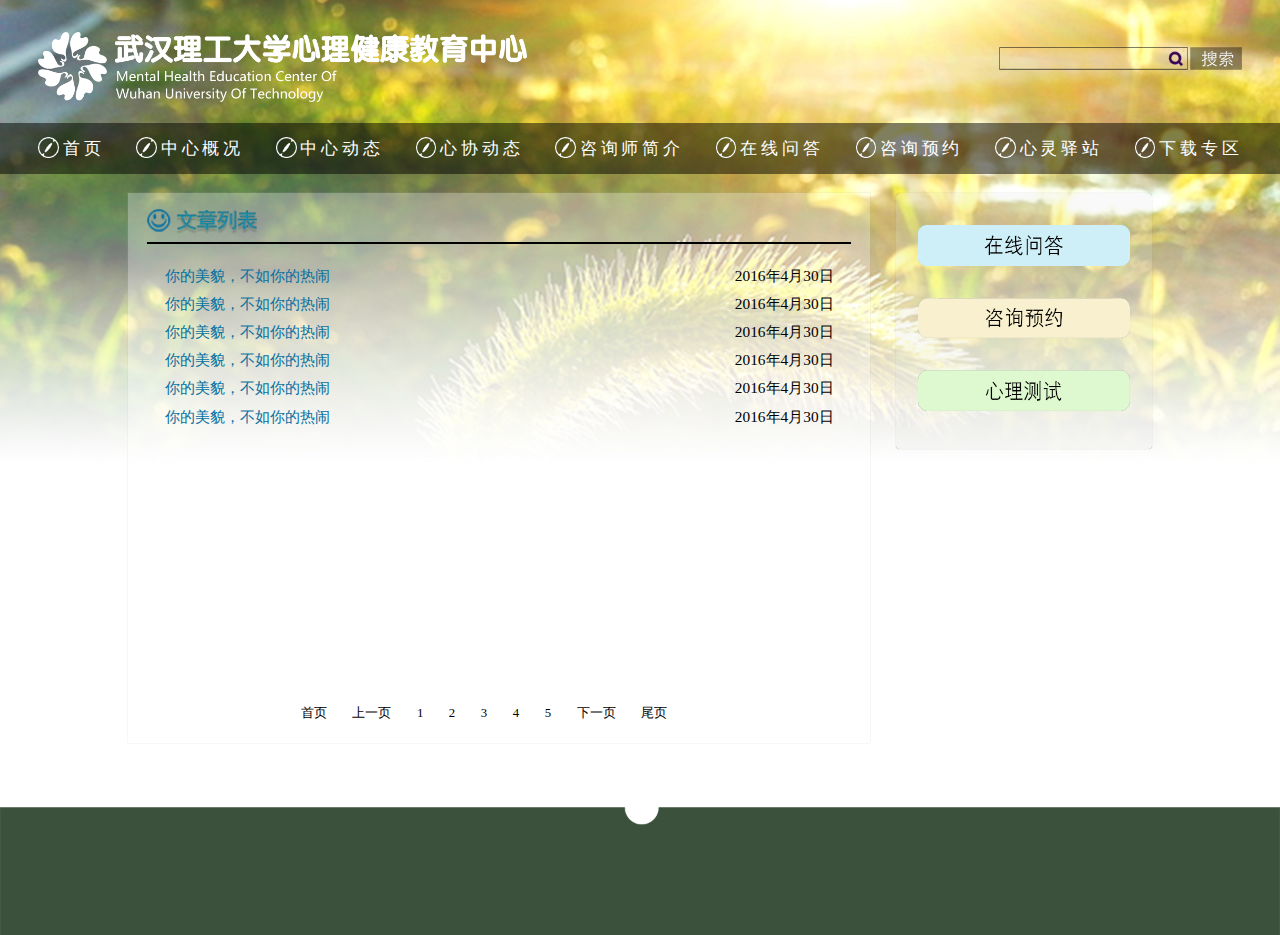
<file: imaw_whut_psy/p7_article_list.html>
<!DOCTYPE html PUBLIC "-//W3C//DTD XHTML 1.0 Transitional//EN" "http://www.w3.org/TR/xhtml1/DTD/xhtml1-transitional.dtd">
<html xmlns="http://www.w3.org/1999/xhtml">
<head>
<meta http-equiv="Content-Type" content="text/html; charset=utf-8" />
<title>心理美文列表页</title>
<link href="css/common/common.css" rel="stylesheet" type="text/css" />
<link href="css/common/reset.css" rel="stylesheet" type="text/css" />
<link href="css/common/list.css" rel="stylesheet" type="text/css" />

</head>

<body>

<!--头部部分 各个页面通用*-->
<div class="header">
    <img src="images/tittle.png">
    <div class="search"><!--搜索框*-->
        <img  src="images/searchBorder.png">
        <img class="searchicon" src="images/searchIcon.png">
        <img src="images/search00.png">
    </div>
</div>

<!--导航部分 各个页面通用*-->
<div class="nav">
	<ul>
         <li> <!--每个li把icons和链接放在一起 达到hover的时候能将效果覆盖到icon上-->
             <img  src="images/navHomeIcon.png"><a href="index.html">首页</a>
        </li>
        <li> 
             <img  src="images/navHomeIcon.png"><a href="p1_centersurvey.html">中心概况</a>
        </li>
        <li> 
             <img  src="images/navHomeIcon.png"><a href="p2_center_list.html">中心动态</a>
        </li>
        <li> 
             <img  src="images/navHomeIcon.png"><a href="p3_association_list.html">心协动态</a>
        </li>
        <li> 
             <img  src="images/navHomeIcon.png"><a href="p4_consultor.html">咨询师简介</a>
        </li>
        <li> 
             <img  src="images/navHomeIcon.png"><a href="p5_qaonline.html">在线问答</a>
        </li>
        <li> 
             <img  src="images/navHomeIcon.png"><a href="p6_appointment.html">咨询预约</a>
        </li>
        <li> 
             <img  src="images/navHomeIcon.png"><a href="p7_article_list.html">心灵驿站</a>
        </li>
         <li> 
             <img  src="images/navHomeIcon.png"><a href="p8_download.html">下载专区</a>
        </li>
    </ul>
</div>

<!--心协动态列表页主体部分*-->
<div class="main">
    <div class="list"><!--列表*-->
    	<div class="list_title">
    		<img src="images/article_title_icon.png" />
        </div>
        <hr />
        <ul class="list_namelist">
            <li>
            	<!--动态标题，内容需更换*-->
                <a href="p7_article_content.html">你的美貌，不如你的热闹</a>
                <!--每个动态的上传时间，需更换-->
                <span>2016年4月30日</span>
            </li>
            <li>
                <a href="#">你的美貌，不如你的热闹</a>
                <span>2016年4月30日</span>
            </li>
            <li>
                <a href="#">你的美貌，不如你的热闹</a>
                <span>2016年4月30日</span>
            </li>
            <li>
                <a href="#">你的美貌，不如你的热闹</a>
                <span>2016年4月30日</span>
            </li>
            <li>
                <a href="#">你的美貌，不如你的热闹</a>
                <span>2016年4月30日</span>
            </li>
            <li>
                <a href="#">你的美貌，不如你的热闹</a>
                <span>2016年4月30日</span>
            </li>
        </ul>
        <!--页面切换-->
        <ul class="list_page">
           <li class="list_page_btn">首页</li>
           <li class="list_page_btn">上一页</li>
           <li>1</li>
           <li>2</li>
           <li>3</li>
           <li>4</li>
           <li>5</li>
           <li class="list_page_btn">下一页</li>
           <li class="list_page_btn">尾页</li>
        </ul>
        <!--页面切换-->
    </div>
        <!--首页轮播图右侧的三个按钮 各个页面通用-->
        <div class="button">
            <a><img src="images/button_1.png"></a>
            <a><img src="images/button_2.png"></a>
            <a><img src="images/button_3.png"></a>
        </div>
</div>
<!--底部部分 各个页面通用*-->
<div class="footer">

</div>

</body>
</html>
</file>
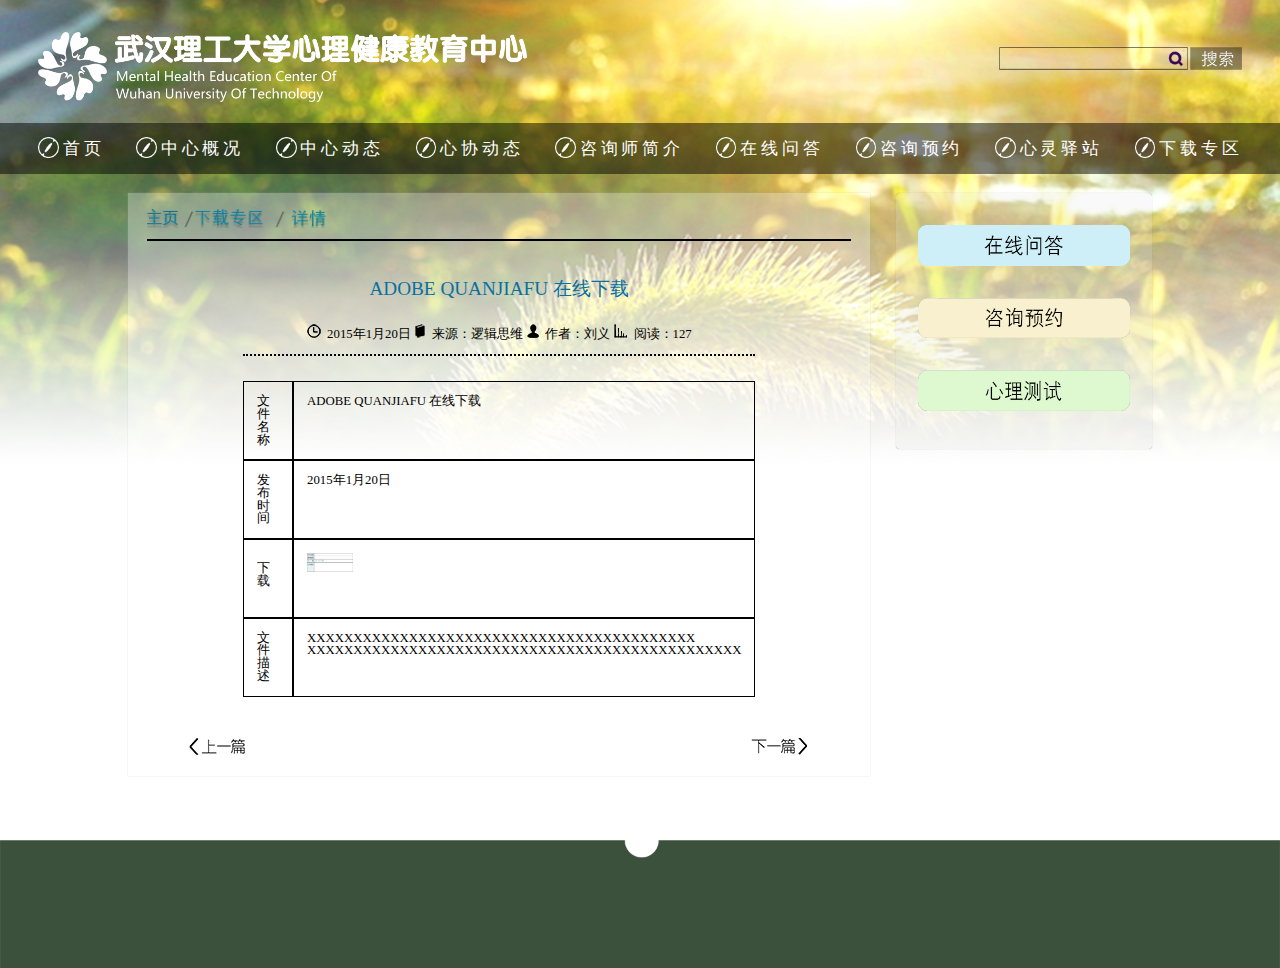
<file: imaw_whut_psy/p8_downdetails.html>
<!doctype html>
<html>
<head>
<meta charset="utf-8">
<title>心理健康教育中心下载专区</title>
<link href="css/common/reset.css" rel="stylesheet" type="text/css">
<link href="css/common/common.css" rel="stylesheet" type="text/css">
<link href="css/p8_downdetails.css" rel="stylesheet" type="text/css">
</head>

<body>

<!--头部部分 各个页面通用*-->
<div class="header">
    <img src="images/tittle.png">
    <div class="search"><!--搜索框*-->
        <img  src="images/searchBorder.png">
        <img class="searchicon" src="images/searchIcon.png">
        <img src="images/search00.png">
    </div>
</div>

<!--导航部分 各个页面通用*-->
<div class="nav">
	<ul>
         <li> <!--每个li把icons和链接放在一起 达到hover的时候能将效果覆盖到icon上-->
             <img  src="images/navHomeIcon.png"><a href="index.html">首页</a>
        </li>
        <li> 
             <img  src="images/navHomeIcon.png"><a href="p1_centersurvey.html">中心概况</a>
        </li>
        <li> 
             <img  src="images/navHomeIcon.png"><a href="p2_center_list.html">中心动态</a>
        </li>
        <li> 
             <img  src="images/navHomeIcon.png"><a href="p3_association_list.html">心协动态</a>
        </li>
        <li> 
             <img  src="images/navHomeIcon.png"><a href="p4_consultor.html">咨询师简介</a>
        </li>
        <li> 
             <img  src="images/navHomeIcon.png"><a href="p5_qaonline.html">在线问答</a>
        </li>
        <li> 
             <img  src="images/navHomeIcon.png"><a>咨询预约</a>
        </li>
        <li> 
             <img  src="images/navHomeIcon.png"><a href="p7_article_list.html">心灵驿站</a>
        </li>
         <li> 
             <img  src="images/navHomeIcon.png"><a href="p8_download.html">下载专区</a>
        </li>
    </ul>
</div>

<!--下载专区详情页主体部分*-->
<div class="main">
	<div class="detailleft">
    	<img src="images/homeTittle.png"><img src="images/downloadTittle.png">
        <hr>
        <!--标题 动态-->
        <center>
        	<p>ADOBE QUANJIAFU  在线下载</p>
        </center>
        <!--时间作者阅读量等信息 动态-->
        <center>
            <div class="det">
            <img src="images/timeIcon.png"><span>2015年1月20日</span>
            <img src="images/laiyuanIcon.png"><span>来源：逻辑思维</span>
            <img src="images/zuozheIcon.png"><span>作者：刘义</span>
            <img src="images/readIcon.png"><span>阅读：127</span>
            </div>
        </center>
        <!--下载详情 动态-->
        <div class="downtable">
        	<table>
            	<tr><td>文件名称</td><td class="tableright">ADOBE QUANJIAFU  在线下载</td></tr>
                <tr><td>发布时间</td><td class="tableright">2015年1月20日</td></tr>
                <tr><td>下载</td><td class="tableright"><img src="images/downcont.png"></td></tr>
                <tr><td>文件描述</td><td class="tableright">XXXXXXXXXXXXXXXXXXXXXXXXXXXXXXXXXXXXXXXXXX
             XXXXXXXXXXXXXXXXXXXXXXXXXXXXXXXXXXXXXXXXXXXXXXX</td></tr>
            </table>
        </div>
        <!--上下页切换-->
        <div class="content_other">
            <img src="images/content_last.png" />
            <img class="next" src="images/content_next.png" />
        </div>
    </div>
    
        <!--首页轮播图右侧的三个按钮 各个页面通用-->
        <div class="button">
            <a><img src="images/button_1.png"></a>
            <a><img src="images/button_2.png"></a>
            <a><img src="images/button_3.png"></a>
        </div>

</div>



<!--底部部分 各个页面通用*-->
<div class="footer">
</div>
</body>
</html>
</file>
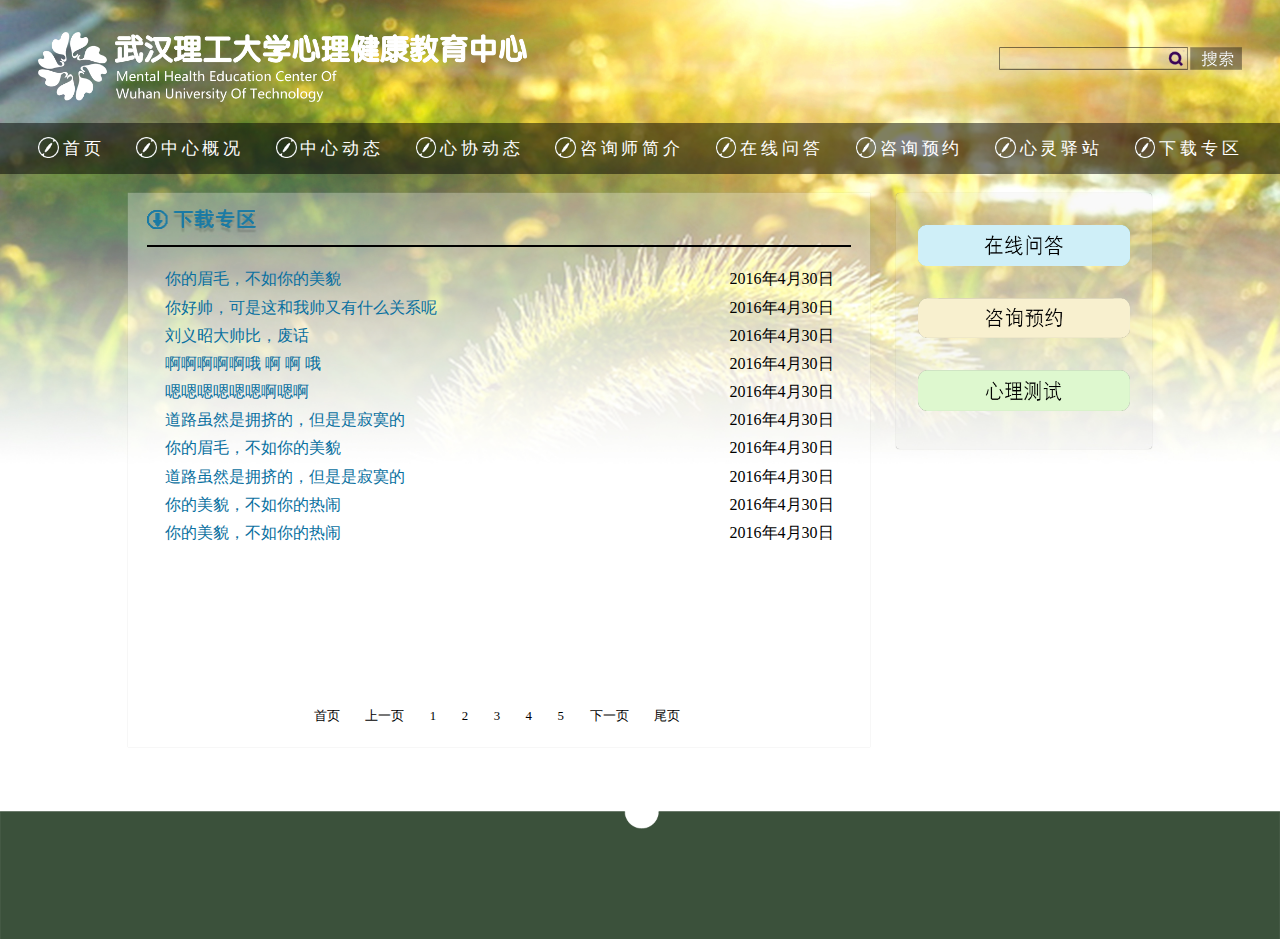
<file: imaw_whut_psy/p8_download.html>
<!doctype html>
<html>
<head>
<meta charset="utf-8">
<title>心理健康教育中心下载专区</title>
<link href="css/common/reset.css" rel="stylesheet" type="text/css">
<link href="css/common/common.css" rel="stylesheet" type="text/css">
<link href="css/p8_download.css" rel="stylesheet" type="text/css">
</head>

<body>

<!--头部部分 各个页面通用*-->
<div class="header">
    <img src="images/tittle.png">
    <div class="search"><!--搜索框*-->
        <img  src="images/searchBorder.png">
        <img class="searchicon" src="images/searchIcon.png">
        <img src="images/search00.png">
    </div>
</div>

<!--导航部分 各个页面通用*-->
<div class="nav">
	<ul>
         <li> <!--每个li把icons和链接放在一起 达到hover的时候能将效果覆盖到icon上-->
             <img  src="images/navHomeIcon.png"><a href="index.html">首页</a>
        </li>
        <li> 
             <img  src="images/navHomeIcon.png"><a href="p1_centersurvey.html">中心概况</a>
        </li>
        <li> 
             <img  src="images/navHomeIcon.png"><a href="p2_center_list.html">中心动态</a>
        </li>
        <li> 
             <img  src="images/navHomeIcon.png"><a href="p3_association_list.html">心协动态</a>
        </li>
        <li> 
             <img  src="images/navHomeIcon.png"><a href="p4_consultor.html">咨询师简介</a>
        </li>
        <li> 
             <img  src="images/navHomeIcon.png"><a href="p5_qaonline.html">在线问答</a>
        </li>
        <li> 
             <img  src="images/navHomeIcon.png"><a href="p6_appointment.html">咨询预约</a>
        </li>
        <li> 
             <img  src="images/navHomeIcon.png"><a href="p7_article_list.html">心灵驿站</a>
        </li>
         <li> 
             <img  src="images/navHomeIcon.png"><a href="p8_download.html">下载专区</a>
        </li>
    </ul>
</div>


<!--下载专区列表页主体部分*-->
<div class="main">
	<div class="downleft">
    	<img src="images/downTittle.png">
        <hr>
        <!--下载列表，内容需更换-->
        <ul class="downlist">
            <li>
            	<!--文章列表，内容需更换*-->
                <a href="p8_downdetails.html">你的眉毛，不如你的美貌</a>
                <!--每篇文章的上传时间，需更换-->
                <span>2016年4月30日</span>
            </li>
            <li>
                <a href="#">你好帅，可是这和我帅又有什么关系呢</a>
                <span>2016年4月30日</span>
            </li>
            <li>
                <a href="#">刘义昭大帅比，废话</a>
                <span>2016年4月30日</span>
            </li>
            <li>
                <a href="#">啊啊啊啊啊哦 啊  啊 哦</a>
                <span>2016年4月30日</span>
            </li>
            <li>
                <a href="#">嗯嗯嗯嗯嗯嗯啊嗯啊</a>
                <span>2016年4月30日</span>
            </li>
            <li>
                <a href="#">道路虽然是拥挤的，但是是寂寞的</a>
                <span>2016年4月30日</span>
            </li>
            <li>
                <a href="#">你的眉毛，不如你的美貌</a>
                <span>2016年4月30日</span>
            </li>
            <li>
                <a href="#">道路虽然是拥挤的，但是是寂寞的</a>
                <span>2016年4月30日</span>
            </li>
            <li>
                <a href="#">你的美貌，不如你的热闹</a>
                <span>2016年4月30日</span>
            </li>
            <li>
                <a href="#">你的美貌，不如你的热闹</a>
                <span>2016年4月30日</span>
            </li>
        </ul>
        <!--下载列表，内容需更换-->
        <!--页面切换-->
        <ul class="list_page">
           <li class="list_page_btn">首页</li>
           <li class="list_page_btn">上一页</li>
           <li>1</li>
           <li>2</li>
           <li>3</li>
           <li>4</li>
           <li>5</li>
           <li class="list_page_btn">下一页</li>
           <li class="list_page_btn">尾页</li>
        </ul>
        <!--页面切换-->
    </div>
    
        <!--首页轮播图右侧的三个按钮 各个页面通用-->
        <div class="button">
            <a><img src="images/button_1.png"></a>
            <a><img src="images/button_2.png"></a>
            <a><img src="images/button_3.png"></a>
        </div>
        
</div>



<!--底部部分 各个页面通用*-->
<div class="footer">
</div>
</body>
</html>
</file>
<file: imaw_whut_psy/css/p0_index.css>
@charset "utf-8";
/* CSS Document */

/* 轮播图 */
.flexslider {
	margin: 0px auto 1.2vw;
	position: relative;
	width: 52vw;
	height: 25.2vw;
	overflow: hidden;
	zoom: 1;
	float:left;
}
.flexslider .slides li {
	width: 100%;
	height: 100%;
}
.flexslider .slides a img {
	width: 52vw;
	height: 25.2vw;
	display: block;
}
/* 左右切换 */
.flex-direction-nav a {
	width: 4.1vw;
	height: 4.1vw;
	line-height: 99em;
	overflow: hidden;
	margin: -2.1vw 0 0;
	display: block;
	background:url(../images/ad_ctr.png) no-repeat;
	position: absolute;
	top: 50%;
	z-index: 10;
	cursor: pointer;
	opacity: 0;
	filter: alpha(opacity=0);
	-webkit-transition: all .3s ease;
	border-radius: 2.1vw;
}
.flex-direction-nav .flex-next {
	background-position: 0 -4.6vw;
	right: 0;
}
.flex-direction-nav .flex-prev {
	background-position: 0 0vw;
	left: 0;
}
.flexslider:hover .flex-next {
	opacity: 0.8;
	filter: alpha(opacity=25);
}
.flexslider:hover .flex-prev {
	opacity: 0.8;
	filter: alpha(opacity=25);
}
.flexslider:hover .flex-next:hover,
.flexslider:hover .flex-prev:hover {
	opacity: 1;
	filter: alpha(opacity=50);
}
/*dot切换*/
.flex-control-nav {
	width: 100%;
	position: absolute;
	bottom: 0.6vw;
	text-align: center;
}
.flex-control-nav li {
	margin: 0 0.12vw;
	display: inline-block;
	zoom: 1;
	*display: inline;
}
.flex-control-paging li a {
	background:url(../images/dot.png) no-repeat 0 -0.96vw;
	display: block;
	height: 0.96vw;
	overflow: hidden;
	text-indent: -99em;
	width: 0.96vw;
	cursor: pointer;
}
.flex-control-paging li a.flex-active,
.flex-control-paging li.active a {
	background-position: 0 0;
}

/* 新闻动态 */
.p0_news{
	margin-top:0.5vw;
	width:49vw;
	height:55vw;
	float:left;
	background-color:rgba(255,255,255,0.3);
	padding:1.2vw 1.5vw;
	box-shadow:0vw 0vw 0.06vw 0vw rgba(180,180,180,1.00);
	margin-bottom:2vw;
	}
.newstittle{
	width:10vw;
	height:auto;
	}
.newsleft{
	margin-top:0.8vw;
	width:30vw;
	float:left;
	margin-bottom:1.5vw;
	}
.newsleft h3{
	font-size:1.44vw;
	font-family:"等线Light";
	margin-top:0.6vw;}
.newsleft p{
	font-size:1vw;
	font-family:"等线Light";
	margin-top:0.6vw;
	line-height:1.5vw;
}	
.newsright{
	width:18vw;
	float:right;	
	}
.nrtitle{
	font-size:1vw;
	font-family:"等线Light";
	margin-top:0.3vw;
	line-height:2.2vw;
	}
.newsbottom{
	float:left;
	margin:1.5vw 0vw 1vw 1.4vw;
	}
.newsbottom p{
	font-size:1vw;
	font-family:"等线Light";
	margin-top:0.6vw;
	line-height:1.5vw;
	width:13vw;
	}
.newsbottom img{width:14.5vw;height:auto}
.newsright hr{border:0.01vw solid rgba(179,179,179,1.00);}

/* 问答案例 */		
.p0_qa{
	margin-top:0.5vw;
	width:23.5vw;
	height:55vw;
	float:right;
	padding:1.2vw 1.2vw 1.2vw 1.2vw;
	}
.p0_qa p{
	font-size:1vw;
	font-family:"等线Light";
	margin-top:0.8vw;
	line-height:1.5vw;
	width:23vw;	
	padding-bottom:1vw;
	}
.p0_qa img{vertical-align:bottom;
width:2vw;
height:auto;}

/* 心理美文 */
.p0_essay{
	width:75.5vw;
	height:16vw;
	background-color:rgba(255,255,255,0.3);
	overflow:hidden;
	padding:1vw 2vw 1vw;
	box-shadow:0vw 0vw 0.06vw 0vw rgba(180,180,180,1.00);
	}
.p0_essayimg{
	margin:0vw 1.8vw;
	width:15vw;
	height:auto;
	display:block;
	float:left;
}
.cover{
	background:rgba(0,0,0,0.40);
	float:left;
	margin:0vw 1.8vw;
	width:15vw;
	height:2vw;
	position:relative;
	bottom:2vw;
	}
.cover p{color:white;font-size:1vw;}
</file>
<file: imaw_whut_psy/css/common/common.css>
@charset "utf-8";
/* CSS Document */
/*固定栏*/
.fixed_one{
	position:fixed;
	width:4vw;
	height:auto;
	right:0.1vw;
	top:18vw;}
.fixed_two{
	position:fixed;
	width:4vw;
	height:auto;
	right:0.1vw;
	top:25vw;}

/* 背景设置 */
body{
	background-image:url(../../images/bg.jpg);
    background-size: 100% auto;   
	}
	
/* 主体 */
.main{
	width:80%;
	height:auto;
	margin:0 auto;
	}

/*1.header部分*/
/*logo*/	
.header{
	width:100%;
	height:9.6vw;
	}
.header img{
	margin-top:2.5vw;
	height:5.5vw;
	width:auto;
	margin-left:3vw;
	cursor:pointer; 
	}
.header .icon{
	margin-left:3vw;
	}
/*搜索框*/
.search{
	float:right;
	margin-top:1.2vw;
	margin-right:3vw;
	}
.search img{
	margin-left:-1.1vw;
	height:1.8vw;
	width:auto;
	position:relative;
	}
.searchicon{left:-1vw;}
/*header部分*/

/*2.nav部分*/
.nav{
	width:100%;
	height:4vw;
	background-color:rgba(0,0,0,0.5);
	margin-bottom:1.5vw;/*导航条与下面的内容有1.5vw的距离*/
	}
.nav ul{
	width:99%;
	margin:0 auto;/*是导航栏居中？*/
	}
.nav ul li{
	margin-left:2.5vw;
	float:left;
    }	
.nav img{
	width:1.6vw;
	height:1.6vw;
	margin-bottom:-0.3vw;
	margin-right:0.3vw;
	}
.nav a{
	font-size:1.3vw;
	color:white;
	font-family:'微软雅黑';
    line-height:4vw;
	letter-spacing:0.3vw;
	}
.nav ul li:hover{
	margin-left:2.5vw;
	float:left;
	border-top:0.12vw solid white;
	border-bottom:0.12vw solid white;
	cursor:pointer;
	}
/*nav部分*/

/* 主体部分三个按钮 各个页面通用 */
.button{
	width:20vw;
	height:20vw;
	float:right;
	background-color:rgba(225,225,225,0.2);
	border-radius:0.3vw;
	box-shadow:0vw 0vw 0.06vw 0vw #838383;
	}
.button img{
	width:16.5vw;
	height:auto;
	margin:2.5vw auto;
	display:block;
	}
/*三个按钮*/

/*3.footer部分*/
.footer{
	overflow:hidden;
	height:10vw;
	width:100%;
	margin-top:5vw;
	background-image:url(../../images/footerbg.png);
    background-size:100% auto; 
	}
</file>
<file: imaw_whut_psy/css/common/content.css>
@charset "utf-8";
/* CSS Document */
a{ color:#000;}
/*文章内容版块*/
.content{
	width:49vw;
	height:auto;
	float:left;
	margin-bottom:5vw;
	background-color:rgba(255,255,255,0.3);
	padding:1.2vw 3vw;
	box-shadow:0vw 0vw 0.06vw 0vw rgba(180,180,180,1.00);
}
.content_nav img{
	height:1.5vw;
	width:auto;	
}
.content hr{
	border:0.08vw solid #000;
}
.content h3{
	margin:0 auto 0.5vw;
	text-align:center;
	font-family:"华文细黑";
	font-size:1.5vw;
	color:#0970a0;
	font-weight:normal;
	line-height:3.5vw;
}
.detail{
	text-align:center; 
	font-family:"黑体";
	font-size:0.6vw;
	color:#000;
	width:40vw;
	margin:0 auto;
	border-bottom:0.2vw dotted black;
}
.detail img{
	height:1vw;
	width:auto;
}
.detail span{
	line-height:2.2vw;
}
p{font-size:1.2vw;}
.pic{
	width:auto;
	height:10vw;
	display:block;
	margin:2vw auto;
}
.content p{
	text-indent:2vw;
	font-size:1vw;
	line-height:1.5vw;}
.content_other{
	margin-top:3vw;
	margin-left:13vw;
}
.content_other img{
	height:1.8vw;
	width:auto;
	margin-left:3vw;
}


.right{
	width:25vw;
	float:right;
}


/*最新文章版块*/
.latest{
	font-family:"华文细黑";
	font-size:1vw;
	padding:1vw;
	margin-top:2vw;
	margin-bottom:5vw;
	width:24vw;
	height:25.2vw;
	float:right;
	background-color:rgba(225,225,225,0.2);
	border-radius:0.3vw;
	box-shadow:0vw 0vw 0.06vw 0vw #838383;
}
.latest img{
	display:block;
	height:1.5vw;
	width:auto;
}
.latest hr{
	border:0.08vw solid #000;
}
.latest_list{
	margin:0.8vw auto 0;
}
.latest_list li{
	line-height:2vw;
}
.latest_list a{color:#0970a0;}
.latest_list span{
	float:right;
}
</file>
<file: imaw_whut_psy/css/common/list.css>
@charset "utf-8";
/* CSS Document */
a{ color:#000;}
/*主题部分*/

/*心理美文列页表版块*/
.list{
	font-family:"幼圆";
	font-size:1.2vw;
	width:55vw;
	height:auto;
	float:left;
	margin-bottom:5vw;
	background-color:rgba(255,255,255,0.3);
	padding:1.2vw 1.5vw;
	box-shadow:0vw 0vw 0.06vw 0vw rgba(180,180,180,1.00);
}
.list_title img{
	height:2vw;
	width:auto;	
}
.list hr{
	border:0.08vw solid #000;
}

.list_namelist{
	width:95%;
	height:33vw;
	margin:0 auto;
	padding-top:0.8vw;
}
.list_namelist li{
	line-height:2.2vw;
}
.list_namelist a{
	color:#0970a0;
}
.list_namelist span{
	float:right;
}
/*页面切换*/
.list_page{
	height:2vw;
	margin-top:1.2vw;
	font-family:"黑体";
	font-size:1vw;
	margin-left:11vw;
}
.list_page li{
	display:block;
	float:left;
	line-height:2vw;
	text-align:center;
	padding:0.1vw 0.5vw;
	margin:0 0.5vw;
	border-radius:0.5vw;
}
.list_page_btn{
	background-color:#FFF;
}
</file>
<file: imaw_whut_psy/css/p4_consultdetails.css>
@charset "utf-8";
/* CSS Document */
/*主体部分*/

/*咨询师详情版块*/
.detailleft{
	width:74vw;
	height:auto;
	float:left;
	margin-bottom:5vw;
	background-color:rgba(255,255,255,0.3);
	padding:1.2vw 3vw;
	box-shadow:0vw 0vw 0.06vw 0vw rgba(180,180,180,1.00);
	}
.detailleft img{
	height:1.5vw;
	width:auto;
	}
.detailleft hr{
	border:0.08vw solid black;
	}
.detailleft p{
	font-size:1.5vw;
	color:#0970a0;
	margin-top:1vw;
	margin-bottom:2vw;
	}
.detailleft .det img{
	height:1.1vw;
	width:auto;
	margin-left:5vw;
	}
.detailleft .det span{
	font-size:1vw;margin-left:0.5vw;
	margin-right:5vw;
	}
.detailleft .det{
	border-bottom:0.2vw dotted black;
	width:40vw;
	padding-bottom:1vw;
	margin-bottom:2vw;
	}
	
/*咨询师图片 姓名等  和详细介绍*/
.infor img{
	width:15vw;
	height:15vw;
	}
.infor table tr td{
	font-size:1vw;
	letter-spacing:0.1vw;
	color:#0970a0;
	}
.infor table{
	width:20vw;
	margin-top:3vw;
	padding-left:2vw;
	}
.infor table tr{
	height:3vw;
	}
.infor p{
	width:73vw;
	height:auto;
	color:black;
	font-size:1vw;
	font-family:"华文细黑";
	line-height:2vw;
	}
.infor span{color:#0970a0;}

/*咨询师列表*/
.consultor{
	font-family:"华文细黑";
	font-size:1vw;
	padding:1vw;
	margin-top:2vw;
	margin-bottom:5vw;
	width:24vw;
	height:25.2vw;
	float:right;
	background-color:rgba(225,225,225,0.2);
	border-radius:0.3vw;
	box-shadow:0vw 0vw 0.06vw 0vw #838383;
}
.consultor img{
	display:block;
	height:1.5vw;
	width:auto;
}
.consultor hr{
	border:0.08vw solid #000;
}
.consultor ul{
	margin:0.8vw auto 0;
}
.consultor ul li{
	line-height:2vw;
}
.consultor a{color:#0970a0;}
</file>
<file: imaw_whut_psy/css/p5_qaonline.css>
@charset "utf-8";
/* CSS Document */
.p5_main{
	width:55vw;
	float:left;
	background-color:rgba(255,255,255,0.3);
	padding:1.2vw 1.5vw;
	box-shadow:0vw 0vw 0.06vw 0vw rgba(180,180,180,1.00);
	margin-bottom:3vw;
	}
.p5_main h1{
	color:#317ca0;
	margin:1.5vw auto;
	font-size:1.4vw;
}
.p5_main p{
	font-size:1.2vw;
	line-height:3vw;
	margin-left:2vw;
}
#dishide{display:none;}
#dishide span{
	margin-left:2vw;
	color:#317ca0;
	margin-top:3vw;
	}
#dishide input{
	margin-left:1vw;
	margin-top:1vw;
	}
#dishide .submitbtn{
	width:50vw;
	margin-left:2vw;
	background:#0970a0;
	color:white;}
#iwantq{
	color:white;
	background:#3cc996;
	width:50vw;
	margin-left:2vw;
	padding:0.3vw 0vw;
	margin-top:1vw;
	font:1vw;
	}
.tags{
	position:relative;
	width:48vw;
	margin-left:4vw;
	height:10vw;
	margin-top:1vw;
	}
.tags img{width:auto;height:1.8vw;}
.tags_1{position:relative;top:2vw;left:3vw;}
.tags_2{position:relative;top:8vw;}
.tags_3{position:relative;top:3.7vw;}
.tags_4{position:relative;top:3vw;left:25vw;}
.tags_5{position:relative;top:4vw;}
.tags_6{position:relative;top:7vw;}
.tags_7{position:relative;top:5vw;}
.tags_8{position:relative;top:8vw;}
.tags_9{position:relative;top:4.8vw;}
.tags_10{position:relative;top:-1.6vw;left:15vw;}
.qacontent{margin-top:2vw;}
.contentleft{
	float:left;
	}
.contentleft p{
	color:#0970a0;
	text-align:left;
	margin-bottom:1vw;}
.contentright{
	float:left;
	margin-left:2vw;
	}
.contentright p{
	width:44vw;
	margin-bottom:1vw;
	line-height:1.5vw;
	font-size:1.2vw;}
.contentright p span{
	font-size:0.8vw;
	color:gray;
	float:right;
	}
.contentright p .all{
	font-size:1vw;
	color:#0970a0;
    float:none;
	}
.qacontent hr{
	clear:both;}
	
/*页面切换*/
.list_page{
	height:2vw;
	margin-top:2vw;
	font-family:"黑体";
	font-size:1vw;
	margin-left:12vw;
}
.list_page li{
	display:block;
	float:left;
	line-height:2vw;
	text-align:center;
	padding:0.1vw 0.5vw;
	margin:0 0.5vw;
	border-radius:0.5vw;
}
.list_page_btn{
	background-color:rgba(156,183,239,1.00);
}
</file>
<file: imaw_whut_psy/css/p6_appointment.css>
@charset "utf-8";
/* CSS Document */
a{ color:#000;}
/*主体部分*/


/*预约咨询部分*/
.appoint_content{
	height:auto;
	width:55vw;
	float:left;
	background-color:rgba(255,255,255,0.3);
	padding:1.2vw 1.5vw;
	box-shadow:0vw 0vw 0.06vw 0vw rgba(180,180,180,1.00);
	margin-bottom:2vw;
}
.appoint_title img{
	height:2vw;
	width:auto;	
}
.appoint_content hr{
	border:0.08vw solid #000;
}
.appoint_detail{
	width:49vw;
	height:auto;
	margin:0 1vw;
	font-family:'微软雅黑';
	font-size:1.2vw;
}
.appoint_describe h3{
	font-size:1.5vw;
	text-align:center;
	margin:1vw auto;
}
.appoint_describe p{
	margin-bottom:1vw;
}
.appoint_time table{
	width:53vw;
	height:auto;
	border-right:0.2vw solid #E4E4E4;
	border-bottom:0.2vw solid #E4E4E4;
}
.appoint_time td{
	text-align:center;
	padding:0.5vw 0;
	border-top:0.2vw solid #E4E4E4;
}
#dongyuan{z-index:999;position:absolute;}
#dongyuan td{width:0vw;}
/*校区*/
.place{
	margin-bottom:1vw;
}
.place td{
	background-color:#F4F4F4;
	cursor:pointer;
}
.campus td{
	background-color:#E4E4E4;
}
/*日期*/
.day td{
	background-color:#F4F4F4;
}
.place td,.day td{
	border-left:0.2vw solid #E4E4E4;
}

/*时间表*/
.time{
	border-top:0;
}
.time td{
	width:10.4vw;
	line-height:2vw;
	background-color:#FFF;
	border-left:0.2vw solid #F00;
}


.address{
	width:20vw;
	height:22.5vw;
	float:right;
	margin-top:1.5vw;
	margin-bottom:5vw;
	margin-left:1vw;
}
.address ul li{
	height:5vw;
	line-height:2vw;
}
</file>
<file: imaw_whut_psy/css/p8_downdetails.css>
@charset "utf-8";
/* CSS Document */

/*主体*/

	
/*下载详情版块*/
.detailleft{
	width:55vw;
	height:auto;
	float:left;
	margin-bottom:5vw;
	background-color:rgba(255,255,255,0.3);
	padding:1.2vw 1.5vw;
	box-shadow:0vw 0vw 0.06vw 0vw rgba(180,180,180,1.00);
	}
.detailleft img{
	height:1.5vw;
	width:auto;
	}
.detailleft hr{
	border:0.08vw solid black;
	}
.detailleft p{
	font-size:1.5vw;
	color:#0970a0;
	margin-top:3vw;
	margin-bottom:2vw;
	}
.detailleft .det img{
	height:1.1vw;
	width:auto;
	}
.detailleft .det span{
	font-size:1vw;margin-left:0.5vw;
	}
.detailleft .det{
	border-bottom:0.2vw dotted black;
	width:40vw;
	padding-bottom:1vw;
	margin-bottom:2vw;
	}
	
/*详情表格*/
.downtable table{
	width:40vw; 
	margin:0 auto;
	}
.downtable table td{
	border:0.1vw solid black;
	padding:1vw;
	font-size:1vw;
	}
.downtable table .tableright{
	width:25vw; 
	height:4vw;
	}
	
/*上下篇切换*/
.content_other{
	width:90%;
	margin:3vw auto 0;
}
.content_other img{
	height:1.8vw;
	width:auto;
}
.next{
	float:right;
}

.right{
	width:29vw;
	float:right;
	margin-bottom:5vw;
}
</file>
<file: imaw_whut_psy/css/p8_download.css>
@charset "utf-8";
/* CSS Document */

/*主体部分*/

	
/*下载列表页版块*/
.downleft{
	width:55vw;
	height:auto;
	float:left;
	margin-bottom:5vw;
	background-color:rgba(255,255,255,0.3);
	padding:1.2vw 1.5vw;
	box-shadow:0vw 0vw 0.06vw 0vw rgba(180,180,180,1.00);
	}

.downleft img{
	height:2vw;
	width:auto;
	}
	
.downleft hr{
	border:0.08vw solid black;
	}

.downlist{
	width:95%;
	height:33vw;
	margin:0 auto;
	padding-top:0.8vw;
}
.downlist li{
	line-height:2.2vw;
}
.downlist a{
	color:#0970a0;
}
.downlist span{
	float:right;
}
/*页面切换*/
.list_page{
	height:2vw;
	margin-top:1.2vw;
	font-family:"黑体";
	font-size:1vw;
	margin-left:12vw;
}
.list_page li{
	display:block;
	float:left;
	line-height:2vw;
	text-align:center;
	padding:0.1vw 0.5vw;
	margin:0 0.5vw;
	border-radius:0.5vw;
}
.list_page_btn{
	background-color:#FFF;
}
</file>
